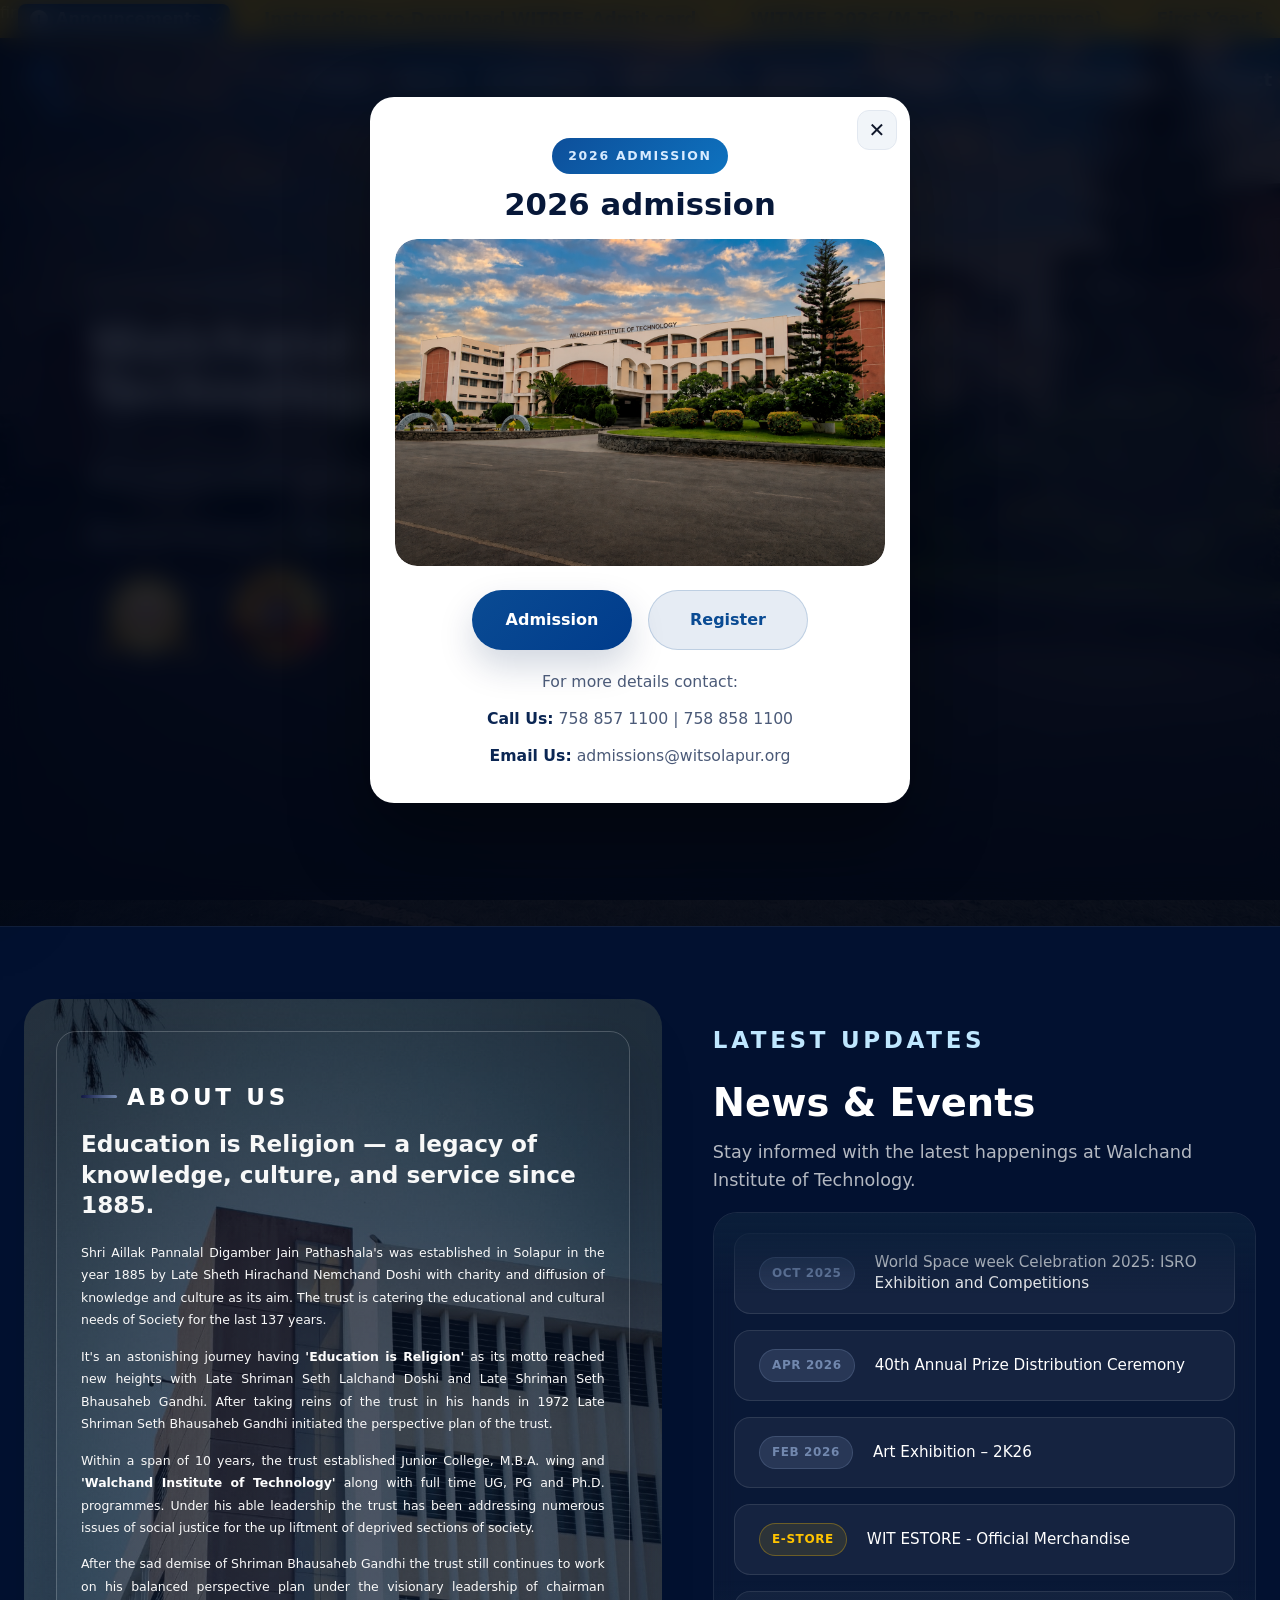
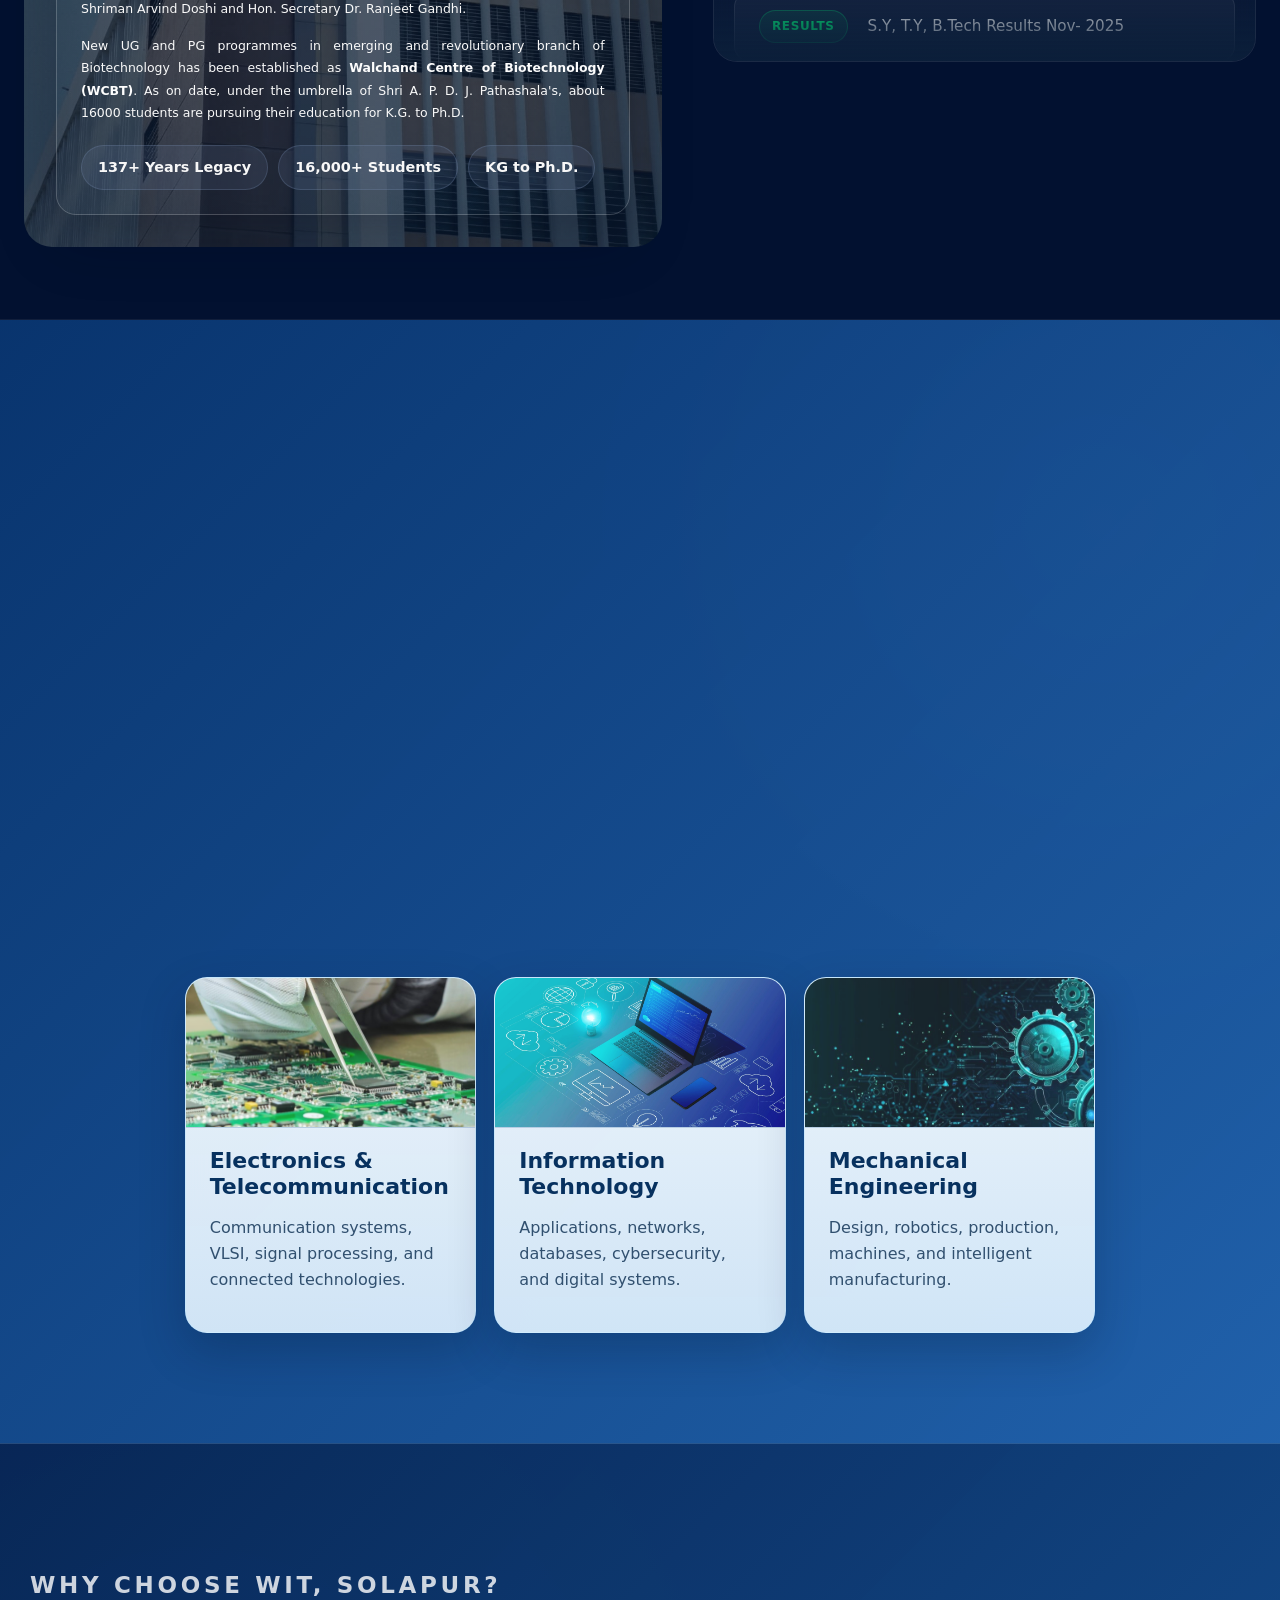
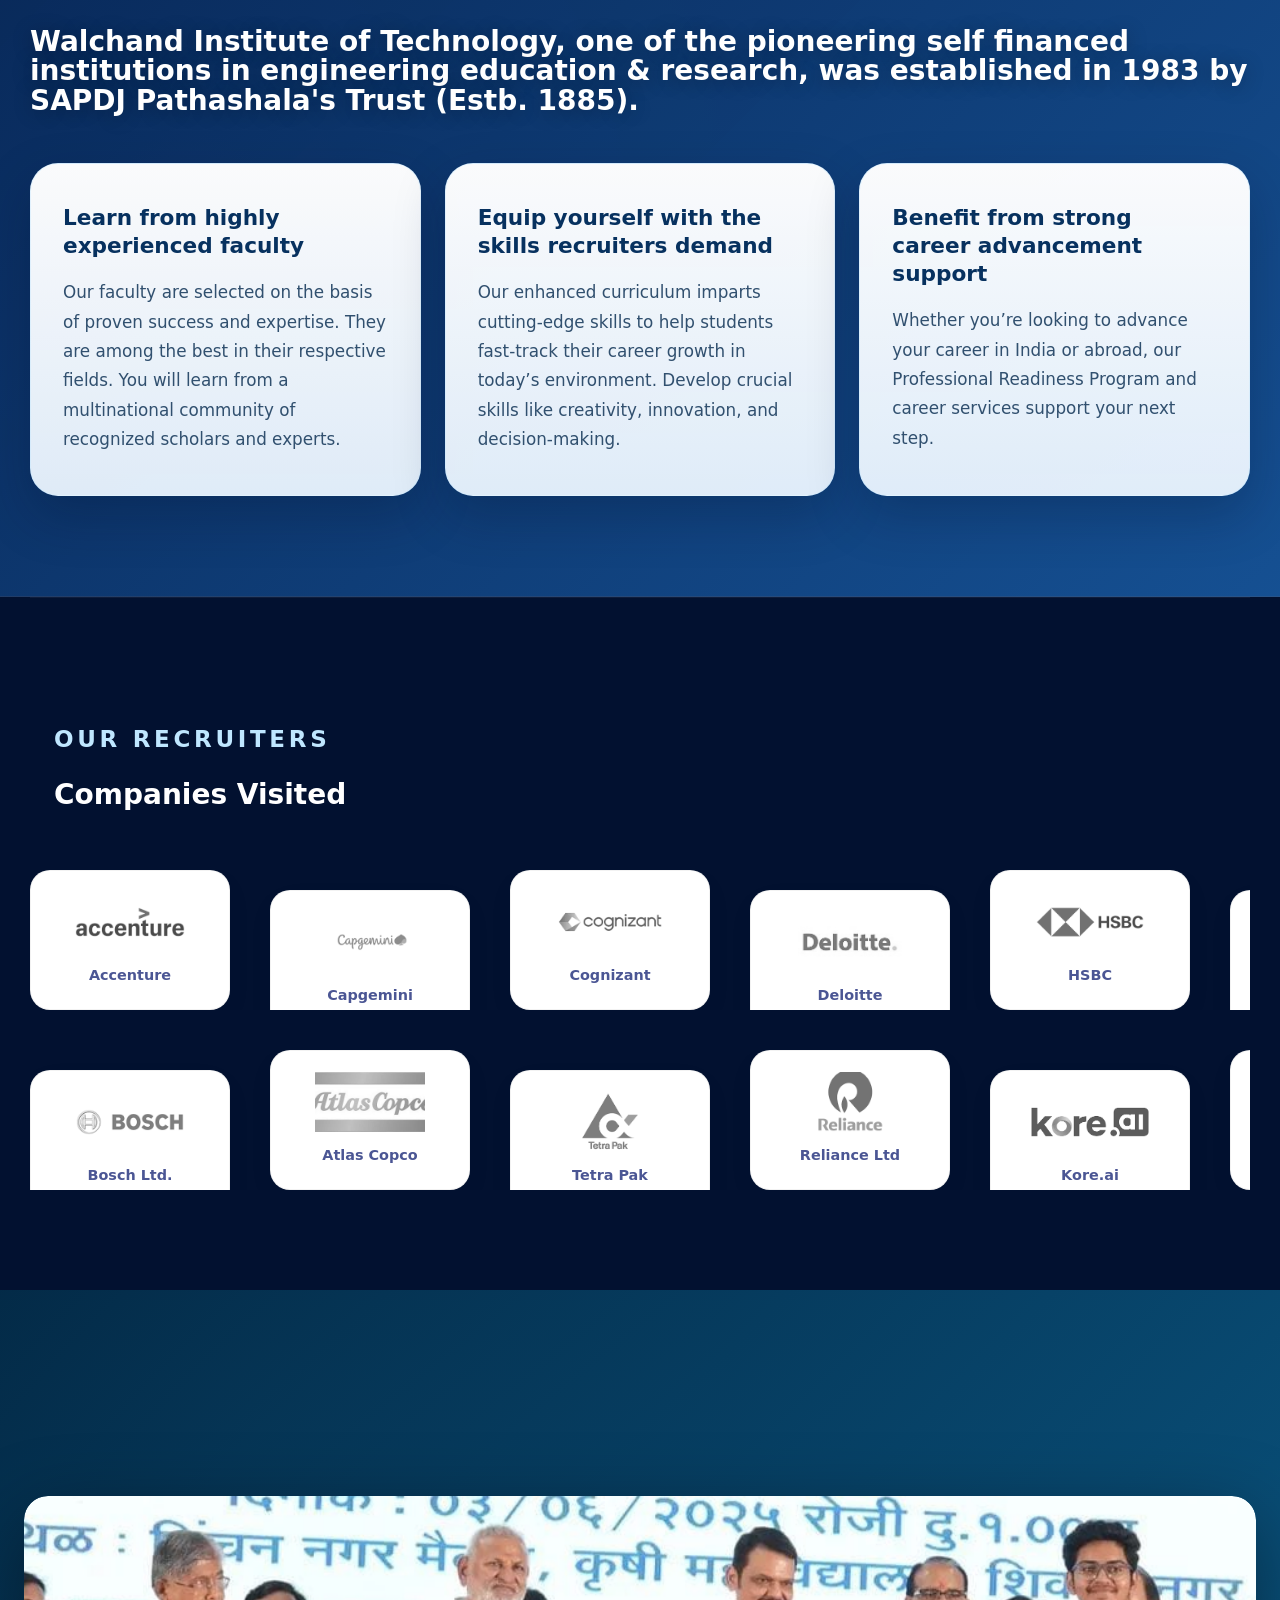
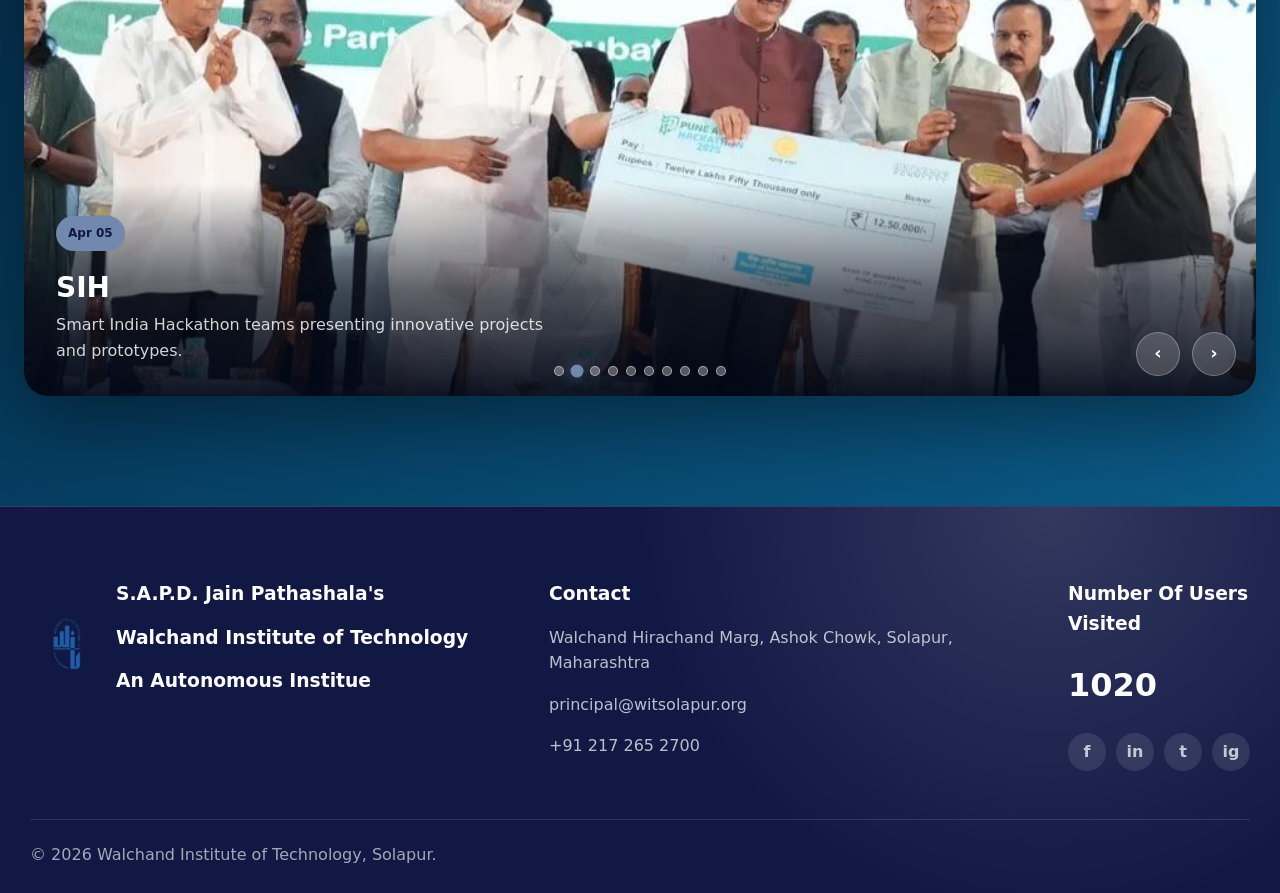
<file: index.html>
<!DOCTYPE html>
<html lang="en">

<head>
  <meta charset="UTF-8">
  <meta name="viewport" content="width=device-width, initial-scale=1.0">
  <title>Walchand Institute of Technology, Solapur</title>
  <meta name="description"
    content="Premium responsive homepage redesign for Walchand Institute of Technology, Solapur.">
  <link rel="stylesheet" href="assets/css/main.css">
</head>

<body>
  <header class="site-header" id="siteHeader">
    <div class="announcement-bar" aria-label="Important announcements">
      <button class="announcement-toggle" id="announcementToggle" type="button" aria-controls="announcementSidebar"
        aria-expanded="false">
        <span class="announcement-icon" aria-hidden="true">!</span>
        <span>Announcements</span>
        <span class="announcement-caret" aria-hidden="true"></span>
      </button>

      <div class="announcement-marquee" aria-hidden="true">
        <div class="announcement-track">
          <span>Instructions to Download WITREE-Admit card</span>
          <span>WITMEE 2026 (M.Tech. Programmes)</span>
          <span>First Year B.Tech admission notices are available now</span>
        </div>
      </div>
    </div>

    <nav class="navbar" aria-label="Main navigation">
      <a class="brand" href="#home" aria-label="WIT home">
        <img src="assets/images/brand/logo.png" alt="Walchand Institute of Technology logo">
      </a>

      <button class="menu-toggle" id="menuToggle" type="button" aria-label="Toggle navigation" aria-expanded="false">
        <span></span>
        <span></span>
        <span></span>
      </button>

      <ul class="nav-list" id="navList">
        <li><a class="nav-link" href="#home">Home</a></li>
        <li><button class="nav-link menu-trigger" type="button" data-menu="about">About</button></li>
        <li><button class="nav-link menu-trigger" type="button" data-menu="academics">Academics</button></li>
        <li><button class="nav-link menu-trigger" type="button" data-menu="admissions">Admissions</button></li>
        <li><button class="nav-link menu-trigger" type="button" data-menu="research">Research</button></li>
        <li><button class="nav-link menu-trigger" type="button" data-menu="campus">Campus Life</button></li>
        <li><button class="nav-link menu-trigger" type="button" data-menu="examination">Examination</button></li>
        <li><button class="nav-link menu-trigger" type="button" data-menu="contact">Contact</button></li>
      </ul>
    </nav>

    <div class="mega-menu" id="megaMenu" aria-hidden="true"></div>
  </header>
  first
  <aside class="announcement-sidebar" id="announcementSidebar" aria-hidden="true"
    aria-labelledby="announcementSidebarTitle">
    <div class="announcement-sidebar-head">
      <h2 id="announcementSidebarTitle">Announcements</h2>
      <button class="announcement-close" id="announcementClose" type="button"
        aria-label="Close announcements">&times;</button>
    </div>
    <div class="announcement-sidebar-list">
      <a href="#">
        <strong>WITREE Admit Card</strong>
        <span>Instructions to download admit card are available for applicants.</span>
      </a>
      <a href="#">
        <strong>WITMEE 2026</strong>
        <span>M.Tech. programme admission updates and important dates.</span>
      </a>
      <a href="#">
        <strong>Examination Updates</strong>
        <span>Exam rule book, re-examination rules and carry-on scheme notices.</span>
      </a>
      <a href="#">
        <strong>Student Support</strong>
        <span>Online grievance, scholarship links and tender notices.</span>
      </a>
    </div>
  </aside>
  <div class="announcement-backdrop" id="announcementBackdrop" hidden></div>

  <div class="first-visit-modal" id="firstVisitModal" hidden>
    <div class="first-visit-backdrop"></div>
    <div class="first-visit-card">
      <button class="first-visit-close" id="firstVisitClose" type="button" aria-label="Close popup">✕</button>
      <p class="first-visit-label">2026 Admission</p>
      <h2 class="first-visit-heading">2026 admission</h2>
      <figure class="first-visit-figure">
        <img src="assets/images/campus/campus-bg.png" alt="WIT campus view">
      </figure>
      <div class="first-visit-actions">
        <a class="first-visit-action first-visit-action--primary" href="https://witsolapur.org" target="_blank" rel="noopener">
          Admission
        </a>
        <a class="first-visit-action first-visit-action--secondary" href="https://docs.google.com/forms/d/e/1FAIpQLSevzcvhKhDofGD0NIkml0wrZBPNnj_vrmRt8ZgHa3zK795UZg/viewform" target="_blank" rel="noopener">
          Register
        </a>
      </div>
      <div class="first-visit-contact">
        <p>For more details contact:</p>
        <p><strong>Call Us:</strong> 758 857 1100 | 758 858 1100</p>
        <p><strong>Email Us:</strong> <a href="mailto:admissions@witsolapur.org">admissions@witsolapur.org</a></p>
      </div>
    </div>
  </div>

  <main>
    <section class="hero" id="home">
      <div class="hero-bg"></div>
      <div class="hero-glow"></div>
      <div class="hero-content">
        <p class="hero-kicker" id="heroKicker"></p>
        <h1 class="hero-title" id="heroTitle"></h1>
        <p class="hero-subtitle" id="heroSubtitle"></p>

        <div class="hero-accreditations">
          <p class="achievements-kicker">Accreditations & Recognition</p>
          <div class="hero-accreditation-list">
            <article class="hero-achievement-card">
              <img src="assets/images/achievements/NBA.png" alt="NBA accreditation logo">
            </article>

            <article class="hero-achievement-card">
              <img src="assets/images/achievements/NAAC.png" alt="NAAC accreditation logo">
            </article>
          </div>
        </div>
      </div>
    </section>

    <section class="section about-news-section" id="about">
      <div class="about-news-inner">
        <aside class="about-news-updates reveal">
          <div class="about-news-updates-head">
            <p class="kicker">Latest Updates</p>
            <h2>News &amp; Events</h2>
            <p class="news-subtitle">Stay informed with the latest happenings at Walchand Institute of Technology.</p>
          </div>

          <div class="news-ticker-container">
            <div class="news-ticker-wrapper">
              <div class="news-ticker-track">
                <a href="https://witsolapur.org/wp-content/uploads/2025/10/ISRO-Exhibition-Competitions.jpeg"
                  target="_blank" rel="noopener" class="news-item">
                  <span class="news-date">Oct 2025</span>
                  <p>World Space week Celebration 2025: ISRO Exhibition and Competitions</p>
                </a>
                <a href="https://witsolapur.org/wp-content/uploads/2026/04/Annualprize.jpeg" target="_blank"
                  rel="noopener" class="news-item">
                  <span class="news-date">Apr 2026</span>
                  <p>40th Annual Prize Distribution Ceremony</p>
                </a>
                <a href="https://witsolapur.org/wp-content/uploads/2026/02/Art2k26.jpeg" target="_blank" rel="noopener"
                  class="news-item">
                  <span class="news-date">Feb 2026</span>
                  <p>Art Exhibition – 2K26</p>
                </a>
                <a href="https://www.printvenue.com/collections/cs-wit" target="_blank" rel="noopener"
                  class="news-item">
                  <span class="news-tag">E-Store</span>
                  <p>WIT ESTORE - Official Merchandise</p>
                </a>
                <a href="https://witresults.contineo.in:7074/" target="_blank" rel="noopener" class="news-item">
                  <span class="news-tag highlight">Results</span>
                  <p>S.Y, T.Y, B.Tech Results Nov- 2025</p>
                </a>
                <a href="https://witsolapur.org/witchar-2k26/" target="_blank" rel="noopener" class="news-item">
                  <span class="news-tag special">Event</span>
                  <p>WITchar-2k26 - National Level Technical Symposium</p>
                </a>
                <a href="https://witsolapur.org/wp-content/uploads/2026/01/Final-Brochure-2026.pdf" target="_blank"
                  rel="noopener" class="news-item">
                  <span class="news-date">Mar 2026</span>
                  <p>National Conference on Artificial Intelligence: Emerging Innovations &amp; Application</p>
                </a>
                <a href="https://witresults.contineo.in:7074/" target="_blank" rel="noopener" class="news-item">
                  <span class="news-tag highlight">Results</span>
                  <p>F.Y, M. Tech Sem-I &amp; S.Y. M. Tech Sem-III Results Nov/Dec- 2025</p>
                </a>
                <a href="https://witsolapur.org/wp-content/uploads/2025/11/Bhausaheb-Gandhi-Jayanti-17-nov.jpeg"
                  target="_blank" rel="noopener" class="news-item">
                  <span class="news-date">Nov 2025</span>
                  <p>Centenary of Bhausaheb Gandhi Jayanti Celebration (17th Nov 2025)</p>
                </a>
                <a href="https://witsolapur.org/wp-content/uploads/2025/11/Bhausaheb-Gandhi-Jayanti-17-nov.jpeg"
                  target="_blank" rel="noopener" class="news-item">
                  <span class="news-date">Nov 2025</span>
                  <p>“वृक्षारोपण व स्वच्छता अभियान” - श्रद्धेय भाऊसाहेब गांधी जन्मशताब्दी</p>
                </a>
              </div>
            </div>
            <div class="news-ticker-overlay top"></div>
            <div class="news-ticker-overlay bottom"></div>
          </div>
        </aside>

        <div class="about-news-about reveal">
          <div class="about-content">
            <p class="kicker">About Us</p>
            <h2>Education is Religion — a legacy of knowledge, culture, and service since 1885.</h2>

            <div class="about-history">
              <p>Shri Aillak Pannalal Digamber Jain Pathashala's was established in Solapur in the year 1885 by Late Sheth
                Hirachand Nemchand Doshi with charity and diffusion of knowledge and culture as its aim. The trust is
                catering the educational and cultural needs of Society for the last 137 years.</p>

              <p>It's an astonishing journey having <strong>'Education is Religion'</strong> as its motto reached new
                heights with Late Shriman Seth Lalchand Doshi and Late Shriman Seth Bhausaheb Gandhi. After taking reins
                of the trust in his hands in 1972 Late Shriman Seth Bhausaheb Gandhi initiated the perspective plan of
                the trust.</p>

              <p>Within a span of 10 years, the trust established Junior College, M.B.A. wing and <strong>'Walchand
                  Institute of Technology'</strong> along with full time UG, PG and Ph.D. programmes. Under his able
                leadership the trust has been addressing numerous issues of social justice for the up liftment of
                deprived sections of society.</p>

              <p>After the sad demise of Shriman Bhausaheb Gandhi the trust still continues to work on his balanced
                perspective plan under the visionary leadership of chairman Shriman Arvind Doshi and Hon. Secretary Dr.
                Ranjeet Gandhi.</p>

              <p>New UG and PG programmes in emerging and revolutionary branch of Biotechnology has been established as
                <strong>Walchand Centre of Biotechnology (WCBT)</strong>. As on date, under the umbrella of Shri A. P.
                D. J. Pathashala's, about 16000 students are pursuing their education for K.G. to Ph.D.
              </p>
            </div>

            <div class="about-points">
              <span>137+ Years Legacy</span>
              <span>16,000+ Students</span>
              <span>KG to Ph.D.</span>
            </div>
          </div>
        </div>
      </div>
    </section>



    <section class="section departments-section" id="academics">
      <div class="section-heading reveal">
        <p class="kicker">Academics</p>
        <h2>Departments built for the next generation of engineers.</h2>
      </div>

      <div class="department-grid">
        <a class="department-card reveal" href="pages/coming-soon.html?dept=AIML">
          <img src="assets/images/departments/AIML.png" alt="Artificial Intelligence & Machine Learning">
          <h3>Artificial Intelligence & Machine Learning</h3>
          <p>Machine learning, data intelligence, neural systems, and applied AI solutions.</p>
        </a>
        <a class="department-card reveal" href="pages/coming-soon.html?dept=CE">
          <img src="assets/images/departments/CE.jpg" alt="Civil Engineering">
          <h3>Civil Engineering</h3>
          <p>Structures, transportation, water systems, surveying, and sustainable infrastructure.</p>
        </a>
        <a class="department-card reveal" href="pages/cse.html">
          <img src="assets/images/departments/CSE.jpg" alt="Computer Science and Engineering">
          <h3>Computer Science & Engineering</h3>
          <p>Software engineering, data, AI, cloud platforms, and secure computing.</p>
        </a>
        <a class="department-card reveal" href="pages/coming-soon.html?dept=ECS">
          <img src="assets/images/departments/ECS.jpg" alt="Electronics and Computer Engineering">
          <h3>Electronics & Computer Engineering</h3>
          <p>Embedded intelligence, circuits, hardware systems, and automation.</p>
        </a>
         <a class="department-card reveal" href="pages/coming-soon.html?dept=ENTC">
          <img src="assets/images/departments/ENTC.jpg" alt="Electronics and Telecommunication">
          <h3>Electronics & Telecommunication</h3>
          <p>Communication systems, VLSI, signal processing, and connected technologies.</p>
        </a>
        <a class="department-card reveal" href="pages/coming-soon.html?dept=IT">
          <img src="assets/images/departments/IT.jpg" alt="Information Technology">
          <h3>Information Technology</h3>
          <p>Applications, networks, databases, cybersecurity, and digital systems.</p>
        </a>
        <a class="department-card reveal" href="pages/coming-soon.html?dept=ME">
          <img src="assets/images/departments/ME.jpg" alt="Mechanical Engineering">
          <h3>Mechanical Engineering</h3>
          <p>Design, robotics, production, machines, and intelligent manufacturing.</p>
        </a>
      </div>
    </section>

    <section class="section why-wit-section reveal">
      <div class="why-wit-inner">
        <div class="section-heading reveal">
          <p class="kicker">Why choose WIT, Solapur?</p>
          <h2>Walchand Institute of Technology, one of the pioneering self financed institutions in engineering
            education & research, was established in 1983 by SAPDJ Pathashala's Trust (Estb. 1885).</h2>
        </div>

        <div class="why-wit-grid">
          <article class="why-wit-card reveal">
            <h3>Learn from highly experienced faculty</h3>
            <p>Our faculty are selected on the basis of proven success and expertise. They are among the best in their
              respective fields. You will learn from a multinational community of recognized scholars and experts.</p>
          </article>
          <article class="why-wit-card reveal">
            <h3>Equip yourself with the skills recruiters demand</h3>
            <p>Our enhanced curriculum imparts cutting-edge skills to help students fast-track their career growth in
              today’s environment. Develop crucial skills like creativity, innovation, and decision-making.</p>
          </article>
          <article class="why-wit-card reveal">
            <h3>Benefit from strong career advancement support</h3>
            <p>Whether you’re looking to advance your career in India or abroad, our Professional Readiness Program and
              career services support your next step.</p>
          </article>
        </div>
      </div>
    </section>

    <section class="section companies-section">
      <div class="companies-inner">
        <div class="section-heading reveal">
          <p class="kicker">Our Recruiters</p>
          <h2>Companies Visited</h2>
        </div>

        <div class="companies-marquee-container">
          <div class="marquee-row">
            <div class="marquee-track marquee-top">
              <!-- Row 1 -->
              <div class="company-card">
                <img src="assets/images/company/Accenture.png" alt="Accenture">
                <span>Accenture</span>
              </div>
              <div class="company-card">
                <img src="assets/images/company/Capgemini.png" alt="Capgemini">
                <span>Capgemini</span>
              </div>
              <div class="company-card">
                <img src="assets/images/company/Cognizant.png" alt="Cognizant">
                <span>Cognizant</span>
              </div>
              <div class="company-card">
                <img src="assets/images/company/Deloitte.jpg" alt="Deloitte">
                <span>Deloitte</span>
              </div>
              <div class="company-card">
                <img src="assets/images/company/HSBC.png" alt="HSBC">
                <span>HSBC</span>
              </div>
              <div class="company-card">
                <img src="assets/images/company/IBM.jpg" alt="IBM">
                <span>IBM</span>
              </div>
              <div class="company-card">
                <img src="assets/images/company/TCS.jpg" alt="TCS">
                <span>TCS</span>
              </div>
              <div class="company-card">
                <img src="assets/images/company/Tech Mahindra.png" alt="Tech Mahindra">
                <span>Tech Mahindra</span>
              </div>
              <div class="company-card">
                <img src="assets/images/company/Hexaware.png" alt="Hexaware">
                <span>Hexaware</span>
              </div>
              <div class="company-card">
                <img src="assets/images/company/HITACHI Energy.jpg" alt="HITACHI Energy">
                <span>HITACHI Energy</span>
              </div>
              <!-- Duplicates for infinite scroll -->
              <div class="company-card">
                <img src="assets/images/company/Accenture.png" alt="Accenture">
                <span>Accenture</span>
              </div>
              <div class="company-card">
                <img src="assets/images/company/Capgemini.png" alt="Capgemini">
                <span>Capgemini</span>
              </div>
              <div class="company-card">
                <img src="assets/images/company/Cognizant.png" alt="Cognizant">
                <span>Cognizant</span>
              </div>
              <div class="company-card">
                <img src="assets/images/company/Deloitte.jpg" alt="Deloitte">
                <span>Deloitte</span>
              </div>
              <div class="company-card">
                <img src="assets/images/company/HSBC.png" alt="HSBC">
                <span>HSBC</span>
              </div>
            </div>
          </div>

          <div class="marquee-row">
            <div class="marquee-track marquee-bottom">
              <!-- Row 2 -->
              <div class="company-card">
                <img src="assets/images/company/Bosch Ltd..png" alt="Bosch Ltd.">
                <span>Bosch Ltd.</span>
              </div>
              <div class="company-card">
                <img src="assets/images/company/Atlas Copco.jpg" alt="Atlas Copco">
                <span>Atlas Copco</span>
              </div>
              <div class="company-card">
                <img src="assets/images/company/Tetra Pak.png" alt="Tetra Pak">
                <span>Tetra Pak</span>
              </div>
              <div class="company-card">
                <img src="assets/images/company/Reliance Ltd.png" alt="Reliance Ltd">
                <span>Reliance Ltd</span>
              </div>
              <div class="company-card">
                <img src="assets/images/company/Kore.ai" alt="Kore.ai">
                <span>Kore.ai</span>
              </div>
              <div class="company-card">
                <img src="assets/images/company/Sambuq.png" alt="Sambuq">
                <span>Sambuq</span>
              </div>
              <div class="company-card">
                <img src="assets/images/company/Josh Software.png" alt="Josh Software">
                <span>Josh Software</span>
              </div>
              <div class="company-card">
                <img src="assets/images/company/GalaxE Solutions.png" alt="GalaxE Solutions">
                <span>GalaxE Solutions</span>
              </div>
              <div class="company-card">
                <img src="assets/images/company/Persistent Systems.png" alt="Persistent Systems">
                <span>Persistent Systems</span>
              </div>
              <div class="company-card">
                <img src="assets/images/company/Mahindra & Mahindra.png" alt="Mahindra & Mahindra">
                <span>Mahindra & Mahindra</span>
              </div>
              <!-- Duplicates for infinite scroll -->
              <div class="company-card">
                <img src="assets/images/company/Bosch Ltd..png" alt="Bosch Ltd.">
                <span>Bosch Ltd.</span>
              </div>
              <div class="company-card">
                <img src="assets/images/company/Atlas Copco.jpg" alt="Atlas Copco">
                <span>Atlas Copco</span>
              </div>
              <div class="company-card">
                <img src="assets/images/company/Tetra Pak.png" alt="Tetra Pak">
                <span>Tetra Pak</span>
              </div>
              <div class="company-card">
                <img src="assets/images/company/Reliance Ltd.png" alt="Reliance Ltd">
                <span>Reliance Ltd</span>
              </div>
              <div class="company-card">
                <img src="assets/images/company/Kore.ai" alt="Kore.ai">
                <span>Kore.ai</span>
              </div>
            </div>
          </div>
        </div>
      </div>
    </section>

    <section class="section events-section" id="events">
      <div class="section-heading reveal">
        <p class="kicker">Campus Life</p>
      </div>

      <div class="slideshow-container">
        <div class="slides-wrapper">
          <div class="slide ken-burns" style="--slide-index: 0;">
            <img src="assets/images/gallery/WIT1.jpg" alt="WITchar campus event 1">
            <div class="slide-content">
              <span class="slide-date">Feb 26</span>
              <h3>WORKSHOP</h3>
              <p>Morning wellness sessions with yoga, mindfulness, and healthy campus living.</p>
            </div>
          </div>
          <div class="slide ken-burns" style="--slide-index: 2;">
            <img src="assets/images/gallery/WIT3.jpg" alt="Training and placement event 1">
            <div class="slide-content">
              <span class="slide-date">Apr 05</span>
              <h3>SIH</h3>
              <p>Smart India Hackathon teams presenting innovative projects and prototypes.</p>
            </div>
          </div>
          <div class="slide ken-burns" style="--slide-index: 0;">
            <img src="assets/images/gallery/yoga.jpg" alt="WITchar campus event 1">
            <div class="slide-content">
              <span class="slide-date">Feb 26</span>
              <h3>YOGA Day</h3>
              <p>Morning wellness sessions with yoga, mindfulness, and healthy campus living.</p>
            </div>
          </div>

          <div class="slide ken-burns" style="--slide-index: 1;">
            <img src="assets/images/gallery/WIT2.jpg" alt="Innovation and IPR event 1">
            <div class="slide-content">
              <span class="slide-date">Mar 14</span>
              <h3>Cultural Fest</h3>
              <p>Vibrant stage performances, student artistry, and campus celebrations.</p>
            </div>
          </div>

          <div class="slide ken-burns" style="--slide-index: 3;">
            <img src="assets/images/gallery/WIT4.jpg" alt="Campus event 2">
            <div class="slide-content">
              <span class="slide-date">May 10</span>
              <h3>Career Readiness Drive</h3>
              <p>Mock interviews, placement coaching, and career guidance for students.</p>
            </div>
          </div>
          <div class="slide ken-burns" style="--slide-index: 4;">
            <img src="assets/images/gallery/WT5.jpg" alt="Campus event 3">
            <div class="slide-content">
              <span class="slide-date">Jun 02</span>
              <h3>Tech Summit 2k26</h3>
              <p>Industry talks, innovation showcases, and future technology insights.</p>
            </div>
          </div>
          <div class="slide ken-burns" style="--slide-index: 5;">
            <img src="assets/images/gallery/WIT6.jpg" alt="Campus event 4">
            <div class="slide-content">
              <span class="slide-date">Jul 15</span>
              <h3>Technical Event</h3>
              <p>Hands-on demonstrations, lab showcases, and engineering project exhibits.</p>
            </div>
          </div>
          <div class="slide ken-burns" style="--slide-index: 6;">
            <img src="assets/images/gallery/WIT7.jpg" alt="Campus event 5">
            <div class="slide-content">
              <span class="slide-date">Aug 20</span>
              <h3>Meeting</h3>
              <p>Planning sessions, student leadership discussions, and campus coordination.</p>
            </div>
          </div>
          <div class="slide ken-burns" style="--slide-index: 7;">
            <img src="assets/images/gallery/WIT8.jpg" alt="Campus event 6">
            <div class="slide-content">
              <span class="slide-date">Sep 08</span>
              <h3>Alumni Meetup</h3>
              <p>Connect with alumni, share success stories, and build professional networks.</p>
            </div>
          </div>
          <div class="slide ken-burns" style="--slide-index: 8;">
            <img src="assets/images/gallery/WIT9.jpg" alt="Campus event 7">
            <div class="slide-content">
              <span class="slide-date">Oct 12</span>
              <h3>Entrepreneurship Week</h3>
              <p>Startup workshops, pitch sessions, and mentorship for aspiring founders.</p>
            </div>
          </div>
          <div class="slide ken-burns" style="--slide-index: 9;">
            <img src="assets/images/gallery/WIT10.jpg" alt="Campus event 8">
            <div class="slide-content">
              <span class="slide-date">Nov 25</span>
              <h3>College Campus</h3>
              <p>Explore our campus environment, student life, and academic facilities.</p>
            </div>
          </div>
        </div>

        <div class="slideshow-controls">
          <button class="slideshow-btn prev" aria-label="Previous slide">&#8249;</button>
          <button class="slideshow-btn next" aria-label="Next slide">&#8250;</button>
        </div>

        <div class="slideshow-dots">
          <button class="dot" data-slide="0" aria-label="Go to slide 1"></button>
          <button class="dot" data-slide="1" aria-label="Go to slide 2"></button>
          <button class="dot" data-slide="2" aria-label="Go to slide 3"></button>
          <button class="dot" data-slide="3" aria-label="Go to slide 4"></button>
          <button class="dot" data-slide="4" aria-label="Go to slide 5"></button>
          <button class="dot" data-slide="5" aria-label="Go to slide 6"></button>
          <button class="dot" data-slide="6" aria-label="Go to slide 7"></button>
          <button class="dot" data-slide="7" aria-label="Go to slide 8"></button>
          <button class="dot" data-slide="8" aria-label="Go to slide 9"></button>
          <button class="dot" data-slide="9" aria-label="Go to slide 10"></button>
        </div>
      </div>
    </section>
  </main>

  <footer class="footer">
    <div class="footer-grid">
      <div>
        <a class="footer-brand" href="#home">
          <img src="assets/images/brand/logo.png" alt="WIT logo">
          <div class="foot" style="display: flex; flex-direction: column;">
            <h3>S.A.P.D. Jain Pathashala's</h3>
            <h3>Walchand Institute of Technology</h3>
            <h3>An Autonomous Institue</h3>
          </div>
        </a>

      </div>
      <div>
        <h3>Contact</h3>
        <p>Walchand Hirachand Marg, Ashok Chowk, Solapur, Maharashtra</p>
        <a href="https://mail.google.com/mail/?view=cm&fs=1&to=info@witsolapur.org" target="_blank" rel="noopener"
          aria-label="Email principal@witsolapur.org">principal@witsolapur.org</a>
        <p>+91 217 265 2700</p>
      </div>
      <div>
        <h3>Number Of Users Visited</h3>
        <h1>1020</h1>
        <div class="social-links">
          <a href="https://www.facebook.com/witsolapur" aria-label="Facebook">f</a>
          <a href="https://www.linkedin.com/school/walchand-institute-of-technology-solapur/"
            aria-label="LinkedIn">in</a>
          <a href="https://x.com/SolapurWit" aria-label="Twitter">t</a>
          <a href="https://www.instagram.com/wit_solapur_official/" aria-label="Instagram">ig</a>
        </div>
      </div>
    </div>
    <div class="footer-bottom">
      <span>&copy; <span id="year"></span> Walchand Institute of Technology, Solapur.</span>
    </div>
  </footer>

  <script src="assets/js/main.js"></script>
</body>

</html>
</file>
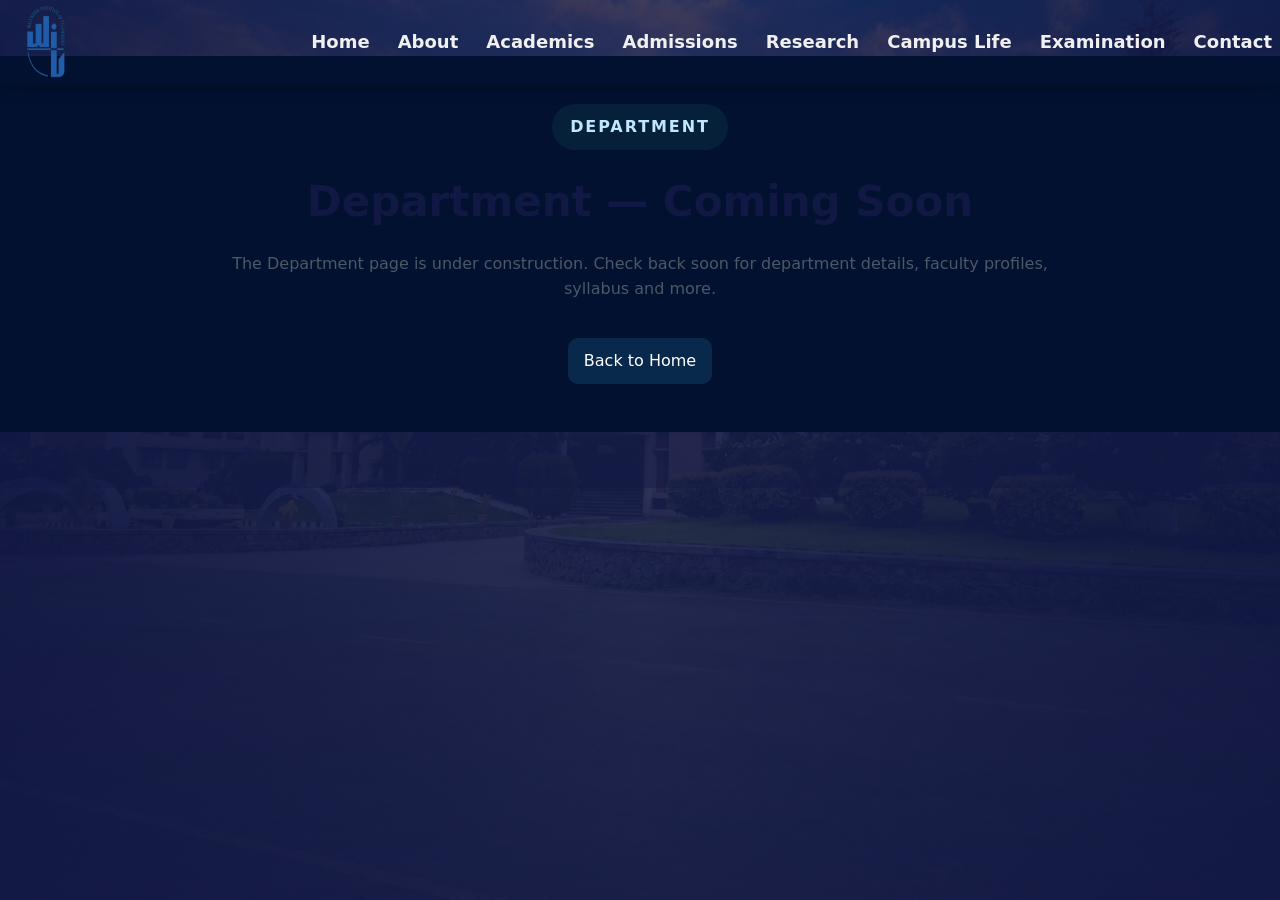
<file: pages/coming-soon.html>
<!DOCTYPE html>
<html lang="en">
<head>
  <meta charset="utf-8">
  <meta name="viewport" content="width=device-width,initial-scale=1">
  <title>Department Coming Soon | WIT Solapur</title>
  <link rel="stylesheet" href="../assets/css/main.css">
  <link rel="stylesheet" href="../assets/css/branch.css">
  <style>
    .coming-soon-inner{
      max-width:900px;margin:56px auto;padding:48px 24px;text-align:center
    }
    .coming-soon-badge{display:inline-block;padding:10px 18px;border-radius:999px;background:#07203a;color:#bfe7ff;font-weight:800;letter-spacing:.12em;text-transform:uppercase}
    .coming-soon-title{font-size:clamp(28px,4vw,42px);margin:18px 0 6px;color:var(--navy-950)}
    .coming-soon-sub{color:#4b5966;margin-bottom:18px}
    .back-home{display:inline-block;margin-top:18px;padding:10px 16px;border-radius:10px;background:#08294b;color:#fff;text-decoration:none}
  </style>
</head>
<body class="dept-coming-soon">
  <header class="site-header site-header--dept" id="siteHeader">
    <nav class="navbar" aria-label="Main navigation">
      <a class="brand" href="../index.html" aria-label="WIT home">
        <img src="../assets/images/brand/logo.png" alt="Walchand Institute of Technology logo">
      </a>
      <button class="menu-toggle dept-sidebar-toggle" id="menuToggle" type="button" aria-label="Toggle navigation" aria-expanded="false">
        <span></span><span></span><span></span>
      </button>
      <ul class="nav-list dept-nav-links" id="navList">
        <li><a class="nav-link" href="../index.html">Home</a></li>
        <li><button class="nav-link menu-trigger" type="button" data-menu="about">About</button></li>
        <li><button class="nav-link menu-trigger" type="button" data-menu="academics">Academics</button></li>
        <li><button class="nav-link menu-trigger" type="button" data-menu="admissions">Admissions</button></li>
        <li><button class="nav-link menu-trigger" type="button" data-menu="research">Research</button></li>
        <li><button class="nav-link menu-trigger" type="button" data-menu="campus">Campus Life</button></li>
        <li><button class="nav-link menu-trigger" type="button" data-menu="examination">Examination</button></li>
        <li><button class="nav-link menu-trigger" type="button" data-menu="contact">Contact</button></li>
      </ul>
    </nav>
  </header>

  <main>
    <section class="coming-soon-inner">
      <span id="deptBadge" class="coming-soon-badge">Department</span>
      <h1 id="deptTitle" class="coming-soon-title">Coming Soon</h1>
      <p id="deptSub" class="coming-soon-sub">This department page is not yet ready. We're working on content and will publish it soon.</p>
      <a class="back-home" href="../index.html">Back to Home</a>
    </section>
  </main>

  <script>
    const params = new URLSearchParams(location.search);
    const dept = params.get('dept') || '';
    const mapping = {
      'IT':'Information Technology',
      'ME':'Mechanical Engineering',
      'CE':'Civil Engineering',
      'ENTC':'Electronics & Telecommunication',
      'AIML':'Artificial Intelligence & Machine Learning',
      'ECS':'Electronics & Computer Engineering'
    };
    const name = mapping[dept.toUpperCase()] || (dept ? dept : 'Department');
    document.getElementById('deptBadge').textContent = name;
    document.getElementById('deptTitle').textContent = name + ' — Coming Soon';
    document.getElementById('deptSub').textContent = 'The ' + name + ' page is under construction. Check back soon for department details, faculty profiles, syllabus and more.';
  </script>
</body>
</html>
</file>
<file: assets/css/main.css>
:root {
  --navy-950: #111844;
  --navy-900: #4B5694;
  --navy-800: #4B5694;
  --navy-700: #7288AE;
  --sky: #ffffff;
  --sky-soft: #EAE0CF;
  --cyan: #7288AE;
  --white: #ffffff;
  --ink: #111844;
  --muted: #4B5694;
  --line: rgba(17, 24, 68, 0.18);
  --light-line: #EAE0CF;
  --soft: #F5F0E8;
  --glass: rgba(26, 36, 86, 0.54);
  --shadow: 0 24px 80px rgba(17, 24, 68, 0.22);
}

* {
  box-sizing: border-box;
}
main {
  background: #021130;
}
html {
  scroll-behavior: smooth;
}

body {
  margin: 0;
  font-family: Inter, ui-sans-serif, system-ui, -apple-system, BlinkMacSystemFont, "Segoe UI", Arial, sans-serif;
  color: var(--ink);
  background:
    linear-gradient(rgba(255, 255, 255, 0.94), rgba(255, 255, 255, 0.96)),
    url("../images/campus/campus-bg.png") center top / cover fixed;
  line-height: 1.6;
  overflow-x: hidden;
}

body.menu-open {
  overflow: hidden;
}

img {
  display: block;
  max-width: 120%;
}

a {
  color: inherit;
  text-decoration: none;
}

button,
input {
  font: inherit;
}

button {
  border: 0;
  cursor: pointer;
}

.site-header {
  position: fixed;
  top: 0;
  left: 0;
  right: 0;
  z-index: 100;
  transition: top 240ms ease, left 240ms ease, right 240ms ease, filter 240ms ease;
}

.site-header.scrolled {
  top: 0;
  left: 0;
  right: 0;
  filter: drop-shadow(0 14px 28px rgba(2, 8, 23, 0.28));
}

.announcement-bar {
  min-height: 38px;
  max-height: 64px;
  display: grid;
  grid-template-columns: auto minmax(0, 1fr);
  align-items: center;
  gap: 34px;
  padding: 4px 18px;
  color: #003a78;
  background: #ffc400cb;
  overflow: hidden;
  border-radius: 0;
  transition: max-height 220ms ease, min-height 220ms ease, padding 220ms ease, opacity 180ms ease;
}

.site-header.scrolled .announcement-bar {
  min-height: 0;
  max-height: 0;
  padding-top: 0;
  padding-bottom: 0;
  opacity: 0;
  pointer-events: none;
}

.announcement-toggle {
  display: inline-flex;
  align-items: center;
  gap: 8px;
  min-height: 30px;
  padding: 0 12px;
  border-radius: 8px;
  color: #f7f6f4;
  background: #053568;
  font-size: 16px;
  font-weight: 900;
  white-space: nowrap;
  transition: transform 180ms ease, background 180ms ease;
}

.announcement-toggle:hover,
.announcement-toggle:focus-visible {
  background: #082c55;
  transform: translateY(-1px);
  outline: none;
}

.announcement-icon {
  display: grid;
  place-items: center;
  width: 18px;
  height: 18px;
  flex: 0 0 auto;
  border-radius: 999px;
  color: #053568;
  background: #fafafa;
  font-size: 13px;
  line-height: 1;
}

.announcement-caret {
  width: 9px;
  height: 9px;
  flex: 0 0 auto;
  border-right: 2px solid currentColor;
  border-bottom: 2px solid currentColor;
  transform: rotate(45deg) translateY(-2px);
  transition: transform 180ms ease;
}

.announcement-toggle[aria-expanded="true"] .announcement-caret {
  transform: rotate(225deg) translateY(-2px);
}

.announcement-marquee {
  overflow: hidden;
  color: #053568;
  font-size: 17px;
  font-weight: 900;
  line-height: 1.2;
}

.announcement-track {
  display: flex;
  width: max-content;
  gap: 54px;
  white-space: nowrap;
  will-change: transform;
  animation: announcementScroll 28s linear infinite;
}

.announcement-track:hover {
  animation-play-state: paused;
}

.announcement-track span {
  flex: 0 0 auto;
}

.announcement-sidebar {
  position: fixed;
  top: 0;
  bottom: 0;
  left: 0;
  z-index: 130;
  width: min(420px, 92vw);
  padding: 18px;
  color: #ffffff;
  background: #094563;
  box-shadow: 24px 0 70px rgba(0, 0, 0, 0.34);
  transform: translateX(-105%);
  overflow-y: auto;
  transition: transform 220ms ease;
}

.announcement-sidebar.open {
  transform: translateX(0);
}

.announcement-sidebar-head {
  display: flex;
  align-items: center;
  justify-content: space-between;
  gap: 16px;
  padding-bottom: 18px;
  border-bottom: 1px solid rgba(255, 196, 0, 0.34);
}

.announcement-sidebar-head h2 {
  margin: 0;
  color: #f8f8fa;
  font-size: 24px;
  line-height: 1.2;
}

.announcement-close {
  display: grid;
  place-items: center;
  width: 42px;
  height: 42px;
  border-radius: 999px;
  color: #130c00;
  background: #ffffff;
  font-size: 30px;
  line-height: 1;
}

.announcement-sidebar-list {
  display: grid;
  gap: 14px;
  padding-top: 22px;
}

.announcement-sidebar-list a {
  display: grid;
  gap: 10px;
  min-height: 118px;
  padding: 20px 18px;
  border: 1px solid rgba(135, 166, 205, 0.26);
  border-radius: 14px;
  color: rgba(233, 236, 240, 0.619);
  background: #fafbfcec;
  box-shadow: inset 0 1px 0 rgba(255, 255, 255, 0.05);
  font-weight: 300;
  line-height: 1.55;
  transition: transform 180ms ease, background 180ms ease, border-color 180ms ease;
}

.announcement-sidebar-list strong {
  color: #1d1945;
  font-size: 18px;
  font-weight: 900;
  line-height: 1.2;
}

.announcement-sidebar-list span {
  color: rgba(26, 26, 27, 0.909);
  font-size: 17px;
  line-height: 1.65;
}

.announcement-sidebar-list a:hover {
  border-color: rgba(0, 0, 0, 0.48);
  background: #f0f0f1df;
  transform: translateX(3px);
}

.announcement-backdrop {
  position: fixed;
  inset: 0;
  z-index: 120;
  background: rgba(2, 8, 23, 0.56);
}

.announcement-backdrop[hidden] {
  display: none;
}

.first-visit-modal {
  position: fixed;
  inset: 0;
  z-index: 320;
  display: flex;
  align-items: center;
  justify-content: center;
  padding: 20px;
  background: rgba(2, 8, 23, 0.85);
  backdrop-filter: blur(12px);
  overflow-y: auto;
}

.first-visit-modal[hidden] {
  display: none;
}

.first-visit-card {
  position: relative;
  width: min(540px, 100%);
  background: #ffffff;
  border-radius: 24px;
  padding: 40px 24px 32px;
  box-shadow: 0 32px 80px rgba(0, 0, 0, 0.4);
  border: 1px solid rgba(255, 255, 255, 0.1);
  text-align: center;
  margin: auto;
  max-height: calc(100vh - 40px);
  overflow-y: auto;
}

.first-visit-close {
  position: absolute;
  top: 12px;
  right: 12px;
  width: 40px;
  height: 40px;
  border-radius: 12px;
  background: #f1f5f9;
  color: #0f172a;
  font-size: 20px;
  display: flex;
  align-items: center;
  justify-content: center;
  border: 1px solid #e2e8f0;
  cursor: pointer;
  z-index: 10;
  transition: all 0.2s ease;
}

.first-visit-close:hover {
  background: #e2e8f0;
  transform: rotate(90deg);
}

@media (max-width: 480px) {
  .first-visit-modal {
    padding: 12px;
  }
  
  .first-visit-card {
    padding: 36px 18px 24px;
    border-radius: 20px;
  }
  
  .first-visit-close {
    top: 8px;
    right: 8px;
    width: 36px;
    height: 36px;
  }
}

.first-visit-label {
  display: inline-flex;
  margin: 0 auto 14px;
  padding: 8px 16px;
  border-radius: 999px;
  background: linear-gradient(135deg, #0d4f9a, #0e72bf);
  color: #d7ebff;
  font-weight: 800;
  letter-spacing: 0.14em;
  text-transform: uppercase;
  font-size: 0.78rem;
  justify-content: center;
}

.first-visit-heading {
  margin: 0 0 18px;
  color: #071839;
  font-size: clamp(1.8rem, 2.4vw, 2.2rem);
  line-height: 1.08;
  text-align: center;
}

.first-visit-figure {
  margin: 0 0 24px;
  overflow: hidden;
  border-radius: 22px;
}

.first-visit-figure img {
  width: 100%;
  display: block;
  border-radius: 22px;
  box-shadow: 0 24px 50px rgba(7, 27, 55, 0.14);
}

.first-visit-actions {
  display: flex;
  justify-content: center;
  gap: 16px;
  flex-wrap: wrap;
  margin: 0 auto 18px;
}

.first-visit-action {
  display: inline-flex;
  align-items: center;
  justify-content: center;
  gap: 10px;
  min-width: 160px;
  padding: 16px 30px;
  border-radius: 999px;
  background: linear-gradient(135deg, #0a4b93, #003c8c);
  color: #ffffff;
  font-size: 1rem;
  font-weight: 800;
  box-shadow: 0 16px 35px rgba(7, 34, 82, 0.18);
  transition: transform 180ms ease, box-shadow 180ms ease, background 180ms ease;
  text-decoration: none;
}

.first-visit-action:hover {
  transform: translateY(-1px);
}

.first-visit-action--secondary {
  background: rgba(10, 75, 147, 0.1);
  color: #0a4b93;
  box-shadow: none;
  border: 1px solid rgba(10, 75, 147, 0.18);
}

.first-visit-action--secondary:hover {
  background: rgba(10, 75, 147, 0.16);
}

.first-visit-action span {
  color: rgba(255, 255, 255, 0.88);
  font-weight: 700;
}

.first-visit-contact {
  text-align: center;
  color: #4b5a78;
  font-size: 0.98rem;
  line-height: 1.75;
}

.first-visit-contact p {
  margin: 10px 0 0;
}

.first-visit-contact strong {
  color: #0b2653;
}

body.modal-open {
  overflow: hidden;
}

.navbar {
  max-width: none;
  min-height: 84px;
  display: grid;
  grid-template-columns: auto 1fr;
  align-items: center;
  gap: 44px;
  margin: 0;
  padding: 0 8px;
  border: 0;
  border-radius: 0 0 1px 1px;
  color: #ffffff;
  background: #f1f3f400;
  box-shadow: 0 4px 18px rgba(0, 0, 0, 0.18);
  transition: min-height 240ms ease, padding 240ms ease, box-shadow 240ms ease, border-radius 240ms ease;
}

.site-header.scrolled .navbar {
  min-height: 76px;
  margin: 0;
  border-radius: 0;
  box-shadow: 0 8px 24px rgba(0, 0, 0, 0.22);
  background: rgba(5, 46, 67, 0.548);
}

.brand {
  display: inline-flex;
  align-items: center;
  gap: 12px;
  flex-shrink: 0;
  color: var(--white);
}

.brand img {
  height: 76px;
  width: 600px;
  object-fit: contain;
  object-position: left center;
  transition: height 240ms ease, max-width 240ms ease;
}

.site-header.scrolled .brand img {
  height: 62px;
  max-width: 140px;
}

.brand strong {
  display: block;
  font-size: 26px;
  letter-spacing: 0.02em;
}

.brand small {
  display: block;
  color: var(--cyan);
  font-size: 12px;
  font-weight: 800;
  letter-spacing: 0.18em;
  text-transform: uppercase;
}

.nav-list {
  display: flex;
  align-items: center;
  justify-content: flex-end;
  gap: 28px;
  margin: 0;
  padding: 0;
  list-style: none;
}

.nav-link {
  position: relative;
  display: inline-flex;
  align-items: center;
  min-height: 48px;
  padding: 0;
  color: #f0f0f0;
  background: transparent;
  border-radius: 0;
  font-size: 18px;
  font-weight: 700;
  white-space: nowrap;
  transition: color 180ms ease, background 180ms ease;
}

.nav-link::after {
  content: "";
  position: absolute;
  left: 0;
  right: 0;
  bottom: 5px;
  height: 2px;
  transform: scaleX(0);
  transform-origin: left;
  border-radius: 999px;
  background: linear-gradient(90deg, var(--sky), var(--cyan));
  box-shadow: 0 0 14px rgba(255, 255, 255, 0.55);
  transition: transform 180ms ease;
}

.nav-link:hover,
.nav-link.active {
  color: var(--white);
  background: transparent;
}

.nav-link:hover::after,
.nav-link.active::after {
  transform: scaleX(1);
}

.menu-toggle {
  display: none;
  justify-self: end;
  width: 44px;
  height: 44px;
  border-radius: 12px;
  background: rgba(255, 255, 255, 0.12);
}

.menu-toggle span {
  display: block;
  width: 22px;
  height: 2px;
  margin: 5px auto;
  background: var(--white);
  transition: transform 180ms ease, opacity 180ms ease;
}

.menu-toggle.open span:nth-child(1) {
  transform: translateY(7px) rotate(45deg);
}

.menu-toggle.open span:nth-child(2) {
  opacity: 0;
}

.menu-toggle.open span:nth-child(3) {
  transform: translateY(-7px) rotate(-45deg);
}

.mega-menu {
  position: absolute;
  top: 100%;
  left: 0;
  right: 0;
  width: 100%;
  opacity: 0;
  pointer-events: none;
  transform: translateY(8px);
  padding: 28px 48px 34px;
  border: 0;
  border-top: 1px solid rgba(17, 24, 68, 0.08);
  border-radius: 0;
  color: var(--navy-950);
  background: #ffffff;
  box-shadow: 0 18px 40px rgba(17, 24, 68, 0.12);
  transition: opacity 180ms ease, transform 180ms ease;
}

.mega-menu.open {
  opacity: 1;
  pointer-events: auto;
  transform: translateY(0);
}

.mega-inner {
  max-width: 1280px;
  margin: 0 auto;
}

.kicker {
  color: var(--cyan);
  font-size: 23px;
  font-weight: 900;
  letter-spacing: 0.16em;
  text-transform: uppercase;
}

.mega-groups {
  display: grid;
  grid-template-columns: repeat(auto-fit, minmax(220px, 1fr));
  gap: 18px;
}

.mega-group {
  padding: 14px;
  border: 0.5px solid rgba(17, 24, 68, 0.12);
  border-radius: 16px;
  background: rgba(17, 24, 68, 0.03);
}

.mega-group h4 {
  margin: 0 0 10px;
  color: var(--navy-950);
  font-size: 13px;
  text-transform: uppercase;
  letter-spacing: 0.12em;
}

.mega-group a,
.mobile-panel a {
  display: flex;
  align-items: center;
  gap: 9px;
  padding: 8px;
  border-radius: 12px;
  color: var(--navy-950);
  transition: background 180ms ease, color 180ms ease, transform 180ms ease;
}

.mega-group a::before,
.mobile-panel a::before {
  content: "";
  width: 8px;
  height: 8px;
  flex: 0 0 auto;
  border-radius: 999px;
  background: var(--navy-900);
  box-shadow: 0 0 12px rgba(17, 24, 68, 0.16);
}

.mega-group a:hover,
.mobile-panel a:hover {
  color: #000000;
  background: rgba(17, 24, 68, 0.05);
  transform: translateX(3px);
}

.mobile-panel {
  display: none;
  gap: 10px;
  margin-top: 12px;
  border: 1px solid rgba(17, 24, 68, 0.12);
  border-radius: 22px;
  background: #ffffff;
  box-shadow: 0 18px 40px rgba(17, 24, 68, 0.08);
}

.mobile-panel a {
  color: var(--navy-950);
  background: transparent;
}

.mobile-panel.open {
  display: grid;
  padding: 16px 14px 18px;
}

.hero {
  position: relative;
  min-height: 100vh;
  min-height: 100svh;
  display: flex;
  align-items: center;
  padding: 120px 24px 130px;
  overflow: hidden;
  color: var(--white);
  
}

.hero-bg {
  position: absolute;
  inset: 0;
  background:
    linear-gradient(180deg, rgba(2, 8, 23, 0.14), rgba(2, 8, 23, 0.42) 72%, rgba(2, 8, 23, 0.82)),
    linear-gradient(90deg, rgba(2, 8, 23, 0.76), rgba(2, 8, 23, 0.18) 42%, rgba(2, 8, 23, 0.24)),
    url("../images/campus/campus-bg.png") center / cover no-repeat;
  opacity: 0.98;
  transform: scale(1.02);
}

.hero-glow {
  position: absolute;
  width: 46vw;
  height: 46vw;
  min-width: 320px;
  min-height: 320px;
  right: -12vw;
  top: 18vh;
  border-radius: 999px;
  background: radial-gradient(circle, rgba(255, 255, 255, 0.18), transparent 64%);
  filter: blur(16px);
}

.hero-content {
  position: relative;
  z-index: 2;
  width: min(620px, calc(100% - 48px));
  margin-left: max(34px, 5vw);
  text-align: left;
}

.hero-title {
  min-height: 2.4em;
  margin: 0;
  font-size: clamp(30px, 3.8vw, 52px);
  line-height: 0.99;
  letter-spacing: 0;
  color: #ffffff;
  text-shadow: 0 0 34px rgba(255, 255, 255, 0.2);
}

.hero-title .caret {
  display: inline-block;
  width: 3px;
  height: 0.82em;
  margin-left: 4px;
  background: var(--cyan);
  box-shadow: 0 0 18px var(--cyan);
  animation: blink 720ms steps(1) infinite;
  vertical-align: -0.05em;
}

.hero-subtitle {
  max-width: 680px;
  margin: 24px 0 0;
  color: #ffffff;
  font-size: clamp(18px, 2vw, 24px);
}

.hero-accreditations {
  margin-top: 25px;
  display: block;
  gap: 20px;
  max-width: none;
  opacity: 0;
  transform: translateY(26px);
  animation: revealAccreditations 700ms ease forwards;
  animation-delay: 3.3s;
  overflow: visible;
}

@keyframes revealAccreditations {
  to {
    opacity: 1;
    transform: translateY(0);
  }
}

.hero-accreditation-list {
  display: flex;
  gap: 18px;
  flex-wrap: nowrap;
  align-items: center;
  justify-content: flex-start;
  overflow-x: auto;
  -webkit-overflow-scrolling: touch;
  padding-bottom: 6px;
}

.hero-achievement-card {
  display: grid;
  place-items: center;
  padding: 1px;
  background: transparent;
  
  
}

.hero-achievement-card img {
  width: 100%;
  max-width: 112px;
  height: auto;
  object-fit: contain;
}

@media (max-width: 900px) {
  .hero-accreditation-list {
    grid-template-columns: 1fr;
  }
}

.hero-actions {
  display: flex;
  justify-content: flex-start;
  flex-wrap: wrap;
  gap: 14px;
  margin-top: 34px;
}

.btn {
  display: inline-flex;
  align-items: center;
  justify-content: center;
  min-height: 52px;
  padding: 0 24px;
  border-radius: 999px;
  font-weight: 900;
  transition: transform 180ms ease, box-shadow 180ms ease, background 180ms ease;
}

.btn-primary {
  color: #111844;
  background: linear-gradient(135deg, var(--sky), var(--cyan));
  box-shadow: 0 0 30px rgba(255, 255, 255, 0.22);
}

.btn-outline {
  color: var(--white);
  border: 1px solid rgba(255, 255, 255, 0.42);
  background: rgba(255, 255, 255, 0.08);
  backdrop-filter: blur(12px);
}

.btn:hover {
  transform: translateY(-3px);
  box-shadow: 0 18px 42px rgba(255, 255, 255, 0.2);
}

.department-card,
.placement-panel,
.recruiter-cloud,
.info-card,
.event-card,
.exam-card,
.contact-card,
.department-panels article {
  border: 1px dashed #E8EDF2;
  background: rgba(255, 255, 255, 0.88);
  box-shadow: var(--shadow);
  backdrop-filter: blur(18px);
}

.department-card:hover,
.event-card:hover {
  transform: translateY(-8px);
  border-color: #E8EDF2;
}

.section {
  max-width: 1220px;
  margin: 0 auto;
  padding: 110px 24px;
}

.section-heading {
  max-width: 100%;
  margin-bottom: 36px;
}

.achievements-section {
  background: rgba(255, 255, 255, 0.84);
  border-radius: 32px;
  box-shadow: 0 30px 80px rgba(17, 24, 68, 0.12);
  border: 1px solid rgba(17, 24, 68, 0.08);
}

.section.why-wit-section{
  max-width: none;
  background: 
    linear-gradient(135deg, rgba(8, 39, 87, 0.98), rgba(22, 82, 150, 0.96)),
    radial-gradient(circle at 15% 50%, rgba(152, 197, 255, 0.15), transparent 35rem);
  border-radius: 0;
  border-top: 1px solid rgba(255, 255, 255, 0.1);
  border-bottom: 1px solid rgba(255, 255, 255, 0.1);
  padding: 100px 24px;
}

.why-wit-inner {
  max-width: 1220px;
  margin: 0 auto;
}

.why-wit-section .section-heading h2 {
  color: #ffffff;
  text-shadow: 0 2px 20px rgba(0, 0, 0, 0.3);
}

.why-wit-section .kicker {
  color: #bfe7ff;
}

.why-wit-grid {
  display: grid;
  grid-template-columns: repeat(3, minmax(0, 1fr));
  gap: 24px;
  margin-top: 48px;
}

.why-wit-card {
  border: 1px solid rgba(191, 231, 255, 0.4);
  background: linear-gradient(180deg, rgba(255, 255, 255, 0.98), rgba(235, 245, 255, 0.95));
  padding: 40px 32px;
  border-radius: 28px;
  min-height: 260px;
  display: flex;
  flex-direction: column;
  gap: 18px;
  box-shadow: 0 20px 50px rgba(0, 15, 45, 0.25);
  transition: transform 300ms cubic-bezier(0.2, 0.8, 0.2, 1), box-shadow 300ms ease, border-color 300ms ease;
}

.why-wit-card:hover {
  transform: translateY(-10px);
  border-color: #ffffff;
  box-shadow: 0 30px 70px rgba(0, 15, 45, 0.4);
}

.why-wit-card h3 {
  margin: 0;
  color: #07315f;
  font-size: 1.35rem;
  font-weight: 800;
  line-height: 1.3;
}

.why-wit-card p {
  margin: 0;
  color: #31506f;
  line-height: 1.75;
  font-size: 1.05rem;
}

.why-wit-inner .section-heading .kicker {
  color: rgba(255, 255, 255, 0.8);
}

@media (max-width: 980px) {
  .why-wit-grid {
    grid-template-columns: repeat(2, minmax(0, 1fr));
  }
}

@media (max-width: 720px) {
  .why-wit-section {
    padding: 60px 20px;
  }

  .why-wit-grid {
    grid-template-columns: 1fr;
  }
}

.achievements-inner {
  display: grid;
  grid-template-columns: minmax(0, 1.2fr) minmax(280px, 0.8fr);
  gap: clamp(26px, 4vw, 46px);
  align-items: center;
}

.achievements-kicker {
  margin: 0 0 14px;
  color: #ffffff;
  font-size: 0.92rem;
  font-weight: 900;
  letter-spacing: 0.18em;
  text-transform: uppercase;
}

.achievements-copy h2 {
  margin: 0 0 18px;
  color: #08294b;
  font-size: clamp(28px, 3.5vw, 36px);
  line-height: 1.08;
}

.achievements-copy p {
  margin: 0;
  max-width: 700px;
  color: #4B5694;
  font-size: 1rem;
  line-height: 1.9;
}

.achievements-grid {
  display: grid;
  grid-template-columns: repeat(2, minmax(0, 1fr));
  gap: 22px;
}

.achievement-card {
  display: flex;
  align-items: flex-start;
  gap: 18px;
  padding: 28px;
  border-radius: 22px;
  background: linear-gradient(180deg, rgba(255,255,255,0.96), rgba(242, 248, 255, 0.9));
  box-shadow: 0 22px 60px rgba(17, 24, 68, 0.12);
  border: 1px solid rgba(17, 24, 68, 0.08);
  overflow: hidden;
}

.achievement-card img {
  width: 90px;
  height: auto;
  flex-shrink: 0;
  object-fit: contain;
}

.achievement-card h3 {
  margin: 0 0 10px;
  color: #111844;
  font-size: 1.12rem;
  line-height: 1.25;
}

.achievement-card p {
  margin: 0;
  color: #55657f;
}

.achievement-card:nth-child(1) {
  animation: float-up 900ms ease-out both;
}

.achievement-card:nth-child(2) {
  animation: float-up 1000ms ease-out both;
}

@keyframes float-up {
  from {
    opacity: 0;
    transform: translateY(28px) scale(0.98);
  }
  to {
    opacity: 1;
    transform: translateY(0) scale(1);
  }
}

.section-heading h2,
.section-copy h2,
.about-content h2,
.research-card h2,
.exam-card h2,
.contact-card h2 {
  margin: 0;
  color: #08294b;
  font-size: clamp(24px, 4.3vw, 28px);
  line-height: 1.05;
}

.section-heading p,
.section-copy p,
.about-lead,
.about-highlights li,
.research-card p,
.contact-card p,
.department-card p,
.info-card p,
.event-card p,
.department-panels p {
  color: #E8EDF2
}

.about-section {
  max-width: 1240px;
  padding-top: 100px;
  padding-bottom: 100px;
}

/* About Us + News & Events combined section */
.about-news-section {
  max-width: none;
  padding: 72px 24px;
  background:
    linear-gradient(135deg, rgba(2, 8, 23, 0.8), rgba(11, 31, 58, 0.8)),
    radial-gradient(circle at 12% 40%, rgba(152, 197, 255, 0.12), transparent 36rem),
    url("../images/campus/aboutbg.jpg");
  background-size: cover;
  background-position: center;
  background-repeat: no-repeat;
  border-top: 1px solid rgba(255, 255, 255, 0.06);
  border-bottom: 1px solid rgba(255, 255, 255, 0.06);
}

.about-news-inner {
  max-width: 1240px;
  margin: 0 auto;
  display: grid;
  grid-template-columns: minmax(0, 1.08fr) minmax(0, 0.92fr);
  gap: clamp(28px, 4vw, 52px);
  align-items: start;
}

.about-news-about {
  order: -1;
}

.about-news-updates {
  display: flex;
  flex-direction: column;
  gap: 18px;
  min-width: 0;
}

.about-news-updates-head .kicker {
  color: #bfe7ff;
}

.about-news-updates-head .kicker::before {
  background: linear-gradient(90deg, #ffc400, #7288AE);
}

.about-news-updates-head h2 {
  margin: 10px 0 12px;
  color: #ffffff;
  font-size: clamp(1.75rem, 3vw, 2.4rem);
  line-height: 1.15;
}

.about-news-updates .news-subtitle {
  margin: 0;
  max-width: none;
}

.about-news-about {
  min-width: 0;
  border-radius: 28px;
  padding: 32px;
  background:
    linear-gradient(180deg, rgba(2, 8, 23, 0.72), rgba(11, 31, 58, 0.72)),
    url("../images/campus/aboutbg.jpg") center/cover no-repeat;
}

.about-news-about .about-content {
  padding: 24px;
  border-radius: 24px;
  background: rgba(255, 255, 255, 0.92);
  border: 1px solid rgba(255, 255, 255, 0.24);
  box-shadow: 0 24px 60px rgba(2, 8, 23, 0.18);
}

/* Make Campus Life kicker match Latest Updates styling */
.events-section .section-heading .kicker {
  color: #bfe7ff;
}

.events-section .section-heading .kicker::before {
  background: linear-gradient(90deg, #ffc400, #7288AE);
}

.about-news-about .about-content {
  width: 100%;
  padding: 24px;
  border-radius: 20px;
  background: transparent;
  border: 1px solid rgba(255, 255, 255, 0.2);
  box-shadow: 0 24px 60px rgba(2, 8, 23, 0.28);
}

.about-news-about .about-content .kicker {
  color: #ffffff;
}

.about-news-about .about-content .kicker::before {
  background: linear-gradient(90deg, #111844, #7288AE);
}

.about-news-about .about-content h2 {
  max-width: none;
  margin-bottom: 22px;
  color: #f7f8f8;
  font-size: clamp(1.45rem, 1.4vw, 2rem);
  line-height: 1.3;
}

.about-history {
  display: grid;
  gap: 14px;
  margin-bottom: 20px;
}

.about-history p {
  margin: 0;
  color: #f9f9f9;
  font-size: 0.78rem;
  line-height: 1.8;
  text-align: justify;
}

.about-history p strong {
  color: #fdfdfd;
  font-weight: 700;
}

.about-news-about .about-points {
  margin-bottom: 0;
}

.about-news-about .about-points span {
  color: #f7f7f7;
  background: rgba(114, 136, 174, 0.14);
  border-color: rgba(114, 136, 174, 0.28);
}

@media (max-width: 1024px) {
  .about-news-inner {
    grid-template-columns: 1fr;
    gap: 28px;
  }
}

.about-inner {
  display: grid;
  grid-template-columns: minmax(0, 1.05fr) minmax(0, 0.95fr);
  gap: clamp(32px, 5vw, 72px);
  align-items: center;
}

.about-media {
  position: relative;
  margin: 0;
}

.about-media-frame {
  position: relative;
  overflow: hidden;
  border-radius: 14px;
  border: 1px solid rgba(255, 255, 255, 0.14);
  box-shadow:
    0 28px 70px rgba(2, 8, 23, 0.35),
    inset 0 1px 0 rgba(255, 255, 255, 0.12);
}

.about-media-frame img {
  display: block;
  width: 100%;
  border-radius: 1px;
  height: clamp(120px, 32vw, 580px);
  object-fit: cover;
  object-position: center;
  transform: scale(1.02);
  transition: transform 600ms ease;
}

.about-media:hover .about-media-frame img {
  transform: scale(1.06);
}

.about-media-caption {
  position: absolute;
  left: 20px;
  right: 20px;
  bottom: 20px;
  margin: 0;
  padding: 18px 20px;
  border-radius: 10px;
  color: #E8EDF2;
  background: #010f1f57;
  border: 1px solid rgba(255, 255, 255, 0.16);
  backdrop-filter: blur(12px);
}

.about-caption-kicker {
  display: block;
  margin-bottom: 6px;
  color: #E8EDF2;
  font-size: 11px;
  font-weight: 800;
  letter-spacing: 0.18em;
  text-transform: uppercase;
}

.about-media-caption strong {
  display: block;
  font-size: 1.15rem;
  line-height: 1.25;
}

.about-media-caption small {
  display: block;
  margin-top: 4px;
  color: rgba(255, 255, 255, 0.78);
  font-size: 0.9rem;
}

.about-media-accent {
  position: absolute;
  top: -18px;
  right: -18px;
  z-index: -1;
  width: 72%;
  height: 72%;
  border-radius: 24px;
  background: rgb(254, 254, 254);
  opacity: 0.55;
}

.about-content .kicker {
  display: inline-flex;
  align-items: center;
  gap: 10px;
  margin-bottom: 14px;
}

.about-content .kicker::before {
  content: "";
  width: 36px;
  height: 3px;
  border-radius: 999px;
  background: linear-gradient(90deg, #111844, #7288AE);
}

.about-content h2 {
  max-width: 29ch;
  margin: 0 0 20px;
  color:#08294b;
}

.news-events-section {
  background: 
    linear-gradient(135deg, rgba(2, 8, 23, 0.98), rgba(11, 31, 58, 0.96)),
    radial-gradient(circle at 85% 50%, rgba(152, 197, 255, 0.08), transparent 40rem);
  border-top: 1px solid rgba(255, 255, 255, 0.05);
  overflow: hidden;
  padding: 100px 24px;
}

.news-events-inner {
  max-width: 1220px;
  margin: 0 auto;
  display: grid;
  grid-template-columns: 1fr 1.2fr;
  gap: 64px;
  align-items: center;
}

.news-events-header h2 {
  color: #ffffff;
  font-size: clamp(32px, 4vw, 48px);
  margin: 12px 0 20px;
}

.news-subtitle {
  color: rgba(255, 255, 255, 0.7);
  font-size: 1.1rem;
  line-height: 1.6;
  max-width: 45ch;
}

.news-ticker-container {
  position: relative;
  height: 450px;
  background: rgba(255, 255, 255, 0.03);
  border: 1px solid rgba(255, 255, 255, 0.08);
  border-radius: 24px;
  overflow: hidden;
  backdrop-filter: blur(10px);
}

.news-ticker-wrapper {
  height: 100%;
  padding: 20px;
}

.news-ticker-track {
  display: flex;
  flex-direction: column;
  gap: 16px;
  will-change: transform;
  animation: scrollVertical 45s linear infinite;
}

.news-ticker-track:hover {
  animation-play-state: paused;
}

@keyframes scrollVertical {
  0% { transform: translateY(0); }
  100% { transform: translateY(-50%); }
}

.news-item {
  display: flex;
  align-items: center;
  gap: 20px;
  padding: 18px 24px;
  background: rgba(255, 255, 255, 0.05);
  border: 1px solid rgba(255, 255, 255, 0.1);
  border-radius: 16px;
  transition: all 300ms ease;
  text-decoration: none;
}

.news-item:hover {
  background: rgba(255, 255, 255, 0.1);
  border-color: var(--cyan);
  transform: translateX(10px);
}

.news-date, .news-tag {
  flex-shrink: 0;
  padding: 6px 12px;
  font-size: 12px;
  font-weight: 800;
  border-radius: 999px;
  text-transform: uppercase;
  letter-spacing: 0.05em;
}

.news-date {
  background: rgba(114, 136, 174, 0.2);
  color: #7288AE;
  border: 1px solid rgba(114, 136, 174, 0.3);
}

.news-tag {
  background: rgba(255, 196, 0, 0.1);
  color: #ffc400;
  border: 1px solid rgba(255, 196, 0, 0.3);
}

.news-tag.highlight {
  background: rgba(0, 255, 127, 0.1);
  color: #00ff7f;
  border: 1px solid rgba(0, 255, 127, 0.3);
}

.news-tag.special {
  background: rgba(255, 105, 180, 0.1);
  color: #ff69b4;
  border: 1px solid rgba(255, 105, 180, 0.3);
}

.news-item p {
  margin: 0;
  color: #ffffff;
  font-weight: 500;
  line-height: 1.4;
  font-size: 0.95rem;
}

.news-ticker-overlay {
  position: absolute;
  left: 0;
  right: 0;
  height: 80px;
  z-index: 2;
  pointer-events: none;
}

.news-ticker-overlay.top {
  top: 0;
  background: linear-gradient(to bottom, rgba(11, 31, 58, 1), transparent);
}

.news-ticker-overlay.bottom {
  bottom: 0;
  background: linear-gradient(to top, rgba(11, 31, 58, 1), transparent);
}

@media (max-width: 1024px) {
  .news-events-inner {
    grid-template-columns: 1fr;
    gap: 40px;
    text-align: center;
  }
  
  .news-subtitle {
    margin: 0 auto;
  }
  
  .news-item {
    text-align: left;
  }
}

.about-lead {
  max-width: 52ch;
  margin: 0 0 28px;
  font-size: 1.05rem;
  line-height: 1.75;
}

.about-highlights {
  margin: 0 0 28px;
  padding: 0;
  list-style: none;
  display: grid;
  gap: 14px;
}

.about-highlights li {
  position: relative;
  padding-left: 28px;
  color:#08294b;
  font-weight: 500;
  line-height: 1.55;
}

.about-highlights li::before {
  content: "";
  position: absolute;
  left: 0;
  top: 0.45em;
  width: 10px;
  height: 10px;
  border-radius: 50%;
  background: linear-gradient(135deg, #7288AE, #111844);
  box-shadow: 0 0 0 4px rgba(114, 136, 174, 0.18);
}

.about-points,
.pill-list {
  display: flex;
  flex-wrap: wrap;
  gap: 10px;
  margin-bottom: 32px;
}

.about-section .about-points {
  margin-top: 0;
}

.about-points span,
.pill-list span {
  padding: 10px 16px;
  border: 1px solid rgba(114, 136, 174, 0.35);
  border-radius: 888px;
  color: #7288AE;
  background: rgba(75, 86, 148, 0.55);
  font-size: 0.9rem;
  font-weight: 700;
}

.about-cta {
  display: inline-flex;
  align-items: center;
  gap: 10px;
  min-height: 48px;
  padding: 0 24px;
  border-radius: 999px;
  color: #ffffff;
  background: #E8EDF2;
  font-weight: 700;
  box-shadow: 0 12px 32px rgba(75, 86, 148, 0.35);
  transition: transform 180ms ease, box-shadow 180ms ease, background 180ms ease;
}

.about-cta::after {
  content: "→";
  transition: transform 180ms ease;
}

.about-cta:hover {
  transform: translateY(-2px);
  background: #7288AE;
  box-shadow: 0 16px 40px rgba(75, 86, 148, 0.45);
}

.companies-section {
  padding: 100px 0;
  background: 
    linear-gradient(135deg, rgba(8, 39, 87, 0.98), rgba(22, 82, 150, 0.96)),
    radial-gradient(circle at 85% 50%, rgba(152, 197, 255, 0.1), transparent 40rem);
  border-top: 1px solid rgba(255, 255, 255, 0.05);
  overflow: hidden;
}

.companies-inner .section-heading h2 {
  color: #ffffff;
}

.companies-inner .kicker {
  color: #bfe7ff;
}

.companies-inner .section-heading {
  max-width: 1220px;
  margin: 0 auto 60px;
  padding: 0 24px;
}

.companies-marquee-container {
  display: flex;
  flex-direction: column;
  gap: 40px;
}

.marquee-row {
  width: 100%;
  overflow: hidden;
}

.marquee-track {
  display: flex;
  width: max-content;
  gap: 40px;
  will-change: transform;
}

.marquee-top {
  animation: scrollLeft 35s linear infinite;
}

.marquee-bottom {
  animation: scrollRight 35s linear infinite;
}

@keyframes scrollLeft {
  0% { transform: translateX(0); }
  100% { transform: translateX(calc(-50% - 20px)); }
}

@keyframes scrollRight {
  0% { transform: translateX(calc(-50% - 20px)); }
  100% { transform: translateX(0); }
}

.marquee-track:hover {
  animation-play-state: paused;
}

.company-card {
  display: flex;
  flex-direction: column;
  align-items: center;
  justify-content: center;
  gap: 12px;
  width: 200px;
  height: 140px;
  padding: 20px;
  background: #ffffff;
  border: 1px solid rgba(0, 0, 0, 0.05);
  border-radius: 20px;
  box-shadow: 0 10px 30px rgba(0, 0, 0, 0.03);
  transition: transform 300ms ease, box-shadow 300ms ease;
}

.company-card:hover {
  transform: translateY(-5px);
  box-shadow: 0 15px 40px rgba(0, 0, 0, 0.08);
}

.company-card img {
  max-width: 100%;
  max-height: 60px;
  object-fit: contain;
  filter: grayscale(100%);
  opacity: 0.7;
  transition: filter 300ms ease, opacity 300ms ease;
}

.company-card:hover img {
  filter: grayscale(0%);
  opacity: 1;
}

.company-card span {
  font-size: 0.9rem;
  font-weight: 700;
  color: #4B5694;
  text-align: center;
}

/* Zigzag Offset for Top Row */
.marquee-top .company-card:nth-child(even) {
  transform: translateY(20px);
}
.marquee-top .company-card:nth-child(even):hover {
  transform: translateY(15px);
}

/* Zigzag Offset for Bottom Row */
.marquee-bottom .company-card:nth-child(odd) {
  transform: translateY(20px);
}
.marquee-bottom .company-card:nth-child(odd):hover {
  transform: translateY(15px);
}

@media (max-width: 768px) {
  .company-card {
    width: 160px;
    height: 120px;
  }
  .company-card img {
    max-height: 45px;
  }
}

.research-card {
  position: relative;
  overflow: hidden;
  border-radius: 28px;
  box-shadow: var(--shadow);
}

.departments-section,
.admissions-section,
.events-section {
  max-width: none;
  background: rgba(243, 248, 253, 0.76);
}

.departments-section > *,
.admissions-section > *,
.events-section > * {
  max-width: 1220px;
  margin-left: auto;
  margin-right: auto;
}

.department-grid {
  display: flex;
  flex-wrap: wrap;
  justify-content: center;
  gap: 18px;
}

.department-card {
  flex: 1 1 calc(25% - 13.5px);
  max-width: calc(25% - 13.5px);
  display: block;
  min-height: 248px;
  overflow: hidden;
  padding: 0 24px 24px;
  border-radius: 22px;
  color: inherit;
  text-decoration: none;
  cursor: pointer;
  transition: transform 180ms ease, border-color 180ms ease, box-shadow 180ms ease;
}

.department-card > img {
  width: calc(100% + 48px);
  height: 150px;
  margin: 0 -24px 20px;
  object-fit: cover;
  border-bottom: 1px solid rgba(219, 234, 254, 0.45);
  opacity: 0.9;
}

.department-card span {
  display: grid;
  place-items: center;
  width: 54px;
  height: 54px;
  border-radius: 16px;
  color: #C2A56D;
  background: linear-gradient(135deg, var(--sky), var(--cyan));
  font-weight: 900;
}

.department-card h3 {
  margin: 20px 0 10px;
  color: #C2A56D;
  font-size: 22px;
  line-height: 1.16;
}

.department-page {
  display: none;
  max-width: 1220px;
  grid-template-columns: 280px 1fr;
  gap: 28px;
  margin: 0 auto;
  padding: 24px 24px 110px;
}

.department-page.open {
  display: grid;
}

.department-sidebar {
  position: sticky;
  top: 92px;
  align-self: start;
  display: grid;
  gap: 7px;
  padding: 18px;
  border: 1px solid rgba(255, 255, 255, 0.22);
  border-radius: 22px;
  color: var(--white);
  background: rgba(2, 8, 23, 0.86);
  box-shadow: var(--shadow);
  backdrop-filter: blur(18px);
}

.department-sidebar strong {
  padding: 7px 10px 12px;
  color: var(--cyan);
}

.department-sidebar a {
  padding: 10px 12px;
  border-radius: 14px;
  color: rgba(255, 255, 255, 0.78);
  transition: background 180ms ease, color 180ms ease, box-shadow 180ms ease;
}

.department-sidebar a:hover,
.department-sidebar a.active {
  color: var(--white);
  background: rgba(255, 255, 255, 0.14);
  box-shadow: inset 0 0 0 1px rgba(219, 234, 254, 0.28), 0 0 22px rgba(255, 255, 255, 0.12);
}

.department-content {
  display: grid;
  gap: 18px;
}

.department-hero {
  position: relative;
  min-height: 380px;
  overflow: hidden;
  display: grid;
  align-items: end;
  border-radius: 28px;
  box-shadow: var(--shadow);
}

.department-hero img {
  position: absolute;
  inset: 0;
  width: 100%;
  height: 100%;
  object-fit: cover;
}

.department-hero::after {
  content: "";
  position: absolute;
  inset: 0;
  background: #E8EDF2;
}

.department-hero div {
  position: relative;
  z-index: 2;
  max-width: 760px;
  padding: 32px;
  color: var(--white);
}

.department-hero h2 {
  margin: 0;
  font-size: clamp(34px, 4.4vw, 58px);
  line-height: 1.04;
}

.department-hero p:not(.kicker) {
  color: rgba(255, 255, 255, 0.78);
}

.department-panels {
  display: grid;
  grid-template-columns: repeat(2, 1fr);
  gap: 16px;
}

.department-panels article {
  scroll-margin-top: 118px;
  padding: 22px;
  border-radius: 20px;
}

.department-panels h3 {
  margin: 0 0 8px;
  color: var(--navy-900);
}

.placement-layout {
  display: grid;
  grid-template-columns: 0.72fr 1.28fr;
  gap: 22px;
}

.placement-panel {
  display: grid;
  gap: 14px;
  padding: 24px;
  border-radius: 24px;
  color: var(--white);
  background: linear-gradient(145deg, #4B5694, #4B5694);
}

.placement-panel div {
  display: flex;
  justify-content: space-between;
  gap: 14px;
  padding: 16px;
  border-radius: 16px;
  background: rgba(255, 255, 255, 0.08);
}

.placement-panel strong {
  color: var(--cyan);
  font-size: 28px;
}

.recruiter-cloud {
  display: grid;
  grid-template-columns: repeat(4, 1fr);
  gap: 14px;
  padding: 24px;
  border-radius: 24px;
}

.recruiter-cloud span {
  display: grid;
  place-items: center;
  min-height: 76px;
  border: 1px solid var(--light-line);
  border-radius: 16px;
  color: var(--navy-900);
  background: var(--soft);
  font-weight: 900;
}

.info-grid {
  display: grid;
  grid-template-columns: repeat(3, 1fr);
  gap: 18px;
}

.info-card {
  min-height: 230px;
  padding: 24px;
  border-radius: 22px;
}

.info-card span {
  color: var(--sky);
  font-weight: 900;
}

.info-card h3 {
  margin: 12px 0 8px;
  color: var(--navy-900);
  font-size: 24px;
}

.research-card {
  display: grid;
  grid-template-columns: 0.95fr 1.05fr;
  align-items: center;
  background: rgba(255, 255, 255, 0.9);
}

.research-card img {
  width: 100%;
  height: 410px;
  object-fit: cover;
}

.research-card div {
  padding: 34px;
}

.event-grid {
  display: grid;
  grid-template-columns: repeat(3, 1fr);
  gap: 20px;
}

.event-card {
  position: relative;
  overflow: hidden;
  border-radius: 22px;
  transition: transform 180ms ease, border-color 180ms ease;
}

.event-card img {
  width: 100%;
  height: 230px;
  object-fit: cover;
}

.event-card span {
  position: absolute;
  top: 16px;
  left: 16px;
  padding: 8px 12px;
  border-radius: 999px;
  color: #111844;
  background: var(--cyan);
  font-weight: 900;
}

.event-card h3,
.event-card p {
  margin-left: 20px;
  margin-right: 20px;
}

.event-card h3 {
  margin-top: 22px;
  margin-bottom: 8px;
  color: var(--navy-900);
}

.event-card p {
  margin-bottom: 22px;
}

.gallery-grid {
  display: grid;
  grid-template-columns: repeat(3, 1fr);
  grid-auto-rows: 230px;
  gap: 16px;
}

.gallery-grid img {
  width: 100%;
  height: 100%;
  object-fit: cover;
  border-radius: 22px;
  box-shadow: var(--shadow);
}

.exam-contact-section {
  display: grid;
  grid-template-columns: 1.1fr 0.9fr;
  gap: 20px;
}

.exam-card,
.contact-card {
  padding: 28px;
  border-radius: 22px;
}

.footer {
  padding: 72px 24px 26px;
  color: var(--white);
  background:
    radial-gradient(circle at 82% 0%, rgba(255, 255, 255, 0.14), transparent 26rem),
    #111844;
  border-top: 1px solid rgba(255, 255, 255, 0.16);
}

.footer-grid {
  max-width: 1220px;
  display: grid;
  grid-template-columns: 6fr 6fr 1fr;
  gap: 34px;
  margin: 0 auto;
}

.footer-brand {
  display: flex;
  flex-direction: row;
  align-items: center;
  gap: 12px;
  font-weight: 900;
}

.footer-brand img {
  width: 74px;
  height: 54px;
  object-fit: contain;
}

.footer h3 {
  margin: 0 0 14px;
}

.footer p,
.footer a:not(.footer-brand) {
  color: rgba(255, 255, 255, 0.72);
}

.footer a:not(.footer-brand) {
  display: block;
  margin: 8px 0;
}

.newsletter-form {
  display: flex;
  gap: 8px;
  padding: 6px;
  border: 1px solid rgba(255, 255, 255, 0.14);
  border-radius: 999px;
  background: rgba(255, 255, 255, 0.08);
}

.newsletter-form input {
  min-width: 0;
  flex: 1;
  padding: 0 12px;
  color: var(--white);
  background: transparent;
  border: 0;
  outline: 0;
}

.newsletter-form input::placeholder {
  color: rgba(255, 255, 255, 0.62);
}

.newsletter-form button {
  min-height: 42px;
  padding: 0 16px;
  border-radius: 999px;
  color: #111844;
  background: var(--cyan);
  font-weight: 900;
}

.social-links {
  display: flex;
  gap: 10px;
  margin-top: 18px;
}

.social-links a {
  display: grid !important;
  place-items: center;
  width: 38px;
  height: 38px;
  margin: 0 !important;
  border-radius: 999px;
  background: rgba(255, 255, 255, 0.1);
  font-weight: 900;
}

.footer-bottom {
  max-width: 1220px;
  display: flex;
  justify-content: space-between;
  gap: 18px;
  margin: 44px auto 0;
  padding-top: 22px;
  border-top: 1px solid rgba(255, 255, 255, 0.12);
  color: rgba(255, 255, 255, 0.62);
}

.reveal {
  opacity: 0;
  transform: translateY(26px);
  transition: opacity 700ms ease, transform 700ms ease;
}

.reveal.visible {
  opacity: 1;
  transform: translateY(0);
}

@keyframes blink {
  50% {
    opacity: 0;
  }
}

@keyframes announcementScroll {
  0% {
    transform: translateX(0);
  }
  100% {
    transform: translateX(-50%);
  }
}

@media (max-width: 1160px) {
  .announcement-bar {
    min-height: 56px;
    grid-template-columns: 1fr;
    gap: 6px;
    padding: 6px 18px;
  }

  .announcement-toggle {
    justify-self: start;
    min-height: 30px;
  }

  .achievements-inner {
    grid-template-columns: 1fr;
  }

  .achievements-grid {
    grid-template-columns: 1fr;
  }

  .achievement-card {
    padding: 22px;
  }

  .announcement-marquee {
    width: 100%;
    font-size: 14px;
  }

  .announcement-track {
    gap: 32px;
  }

  .navbar {
    grid-template-columns: auto auto;
    justify-content: space-between;
    min-height: 84px;
    padding: 0 18px;
  }

  .brand img {
    height: 72px;
    max-width: 200px;
  }

  .menu-toggle {
    display: block;
  }

  .nav-list {
    position: fixed;
    top: 154px;
    left: 12px;
    right: 12px;
    max-height: calc(100svh - 166px);
    overflow: auto;
    display: none;
    padding: 12px;
    border: 1px solid rgba(255, 255, 255, 0.18);
    border-radius: 22px;
    background: rgba(2, 8, 23, 0.94);
    box-shadow: var(--shadow);
    backdrop-filter: blur(24px);
  }

  .site-header.scrolled .nav-list {
    top: 76px;
    left: 12px;
    right: 12px;
    max-height: calc(100svh - 88px);
  }

  .nav-list.open {
    display: grid;
  }

  .nav-link {
    width: 100%;
    justify-content: space-between;
    min-height: 48px;
    padding: 0 10px;
  }

  .nav-link::after,
  .mega-menu {
    display: none;
  }

  .mobile-panel.open {
    display: grid;
    padding: 6px 8px 14px;
  }

  .department-grid {
    justify-content: center;
  }

  .event-grid,
  .footer-grid {
    grid-template-columns: repeat(2, 1fr);
  }

  .department-card {
    flex: 1 1 calc(50% - 9px);
    max-width: calc(50% - 9px);
  }

  .about-inner {
    grid-template-columns: 1fr;
  }

  .about-content h2 {
    max-width: none;
  }

  .about-media-accent {
    top: -12px;
    right: -8px;
    width: 60%;
    height: 55%;
  }

  .placement-layout,
  .research-card,
  .department-page,
  .exam-contact-section {
    grid-template-columns: 1fr;
  }

  .department-sidebar {
    position: relative;
    top: auto;
  }

  .hero {
    padding: 96px 18px 82px;
  }

  .hero-content {
    width: 100%;
  }

  .hero-title {
    font-size: clamp(2.5rem, 5vw, 3.5rem);
  }

  .info-grid,
  .recruiter-cloud,
  .department-panels,
  .footer-grid {
    grid-template-columns: repeat(2, 1fr);
  }

  .department-card,
  .info-card,
  .event-card {
    min-height: auto;
  }
}

@media (max-width: 700px) {
  body {
    background-attachment: scroll;
  }

  .site-header {
    top: 0;
    left: 0;
    right: 0;
  }

  .announcement-bar {
    min-height: 52px;
    padding: 6px 12px;
  }

  .announcement-toggle {
    width: 100%;
    justify-content: center;
    min-height: 28px;
    font-size: 14px;
  }

  .announcement-icon {
    width: 17px;
    height: 17px;
    font-size: 12px;
  }

  .announcement-marquee {
    font-size: 13px;
  }

  .navbar {
    margin: 0;
    min-height: 72px;
    padding: 0 12px;
  }

  .site-header.scrolled .navbar {
    margin: 0;
  }

  .nav-list,
  .site-header:not(.scrolled) .nav-list {
    top: 136px;
    max-height: calc(100svh - 148px);
  }

  .site-header.scrolled .nav-list {
    top: 72px;
    max-height: calc(100svh - 84px);
  }

  .brand {
    min-width: 0;
  }

  .brand span {
    display: none;
  }

  .brand img {
    height: 56px;
    max-width: 160px;
  }

  .hero {
    min-height: 100vh;
    min-height: 100svh;
    padding: 128px 18px 90px;
    align-items: center;
  }

  .hero-title {
    min-height: 3.6em;
  }

  .hero-content {
    width: 100%;
    margin-left: 0;
  }

  .department-grid,
  .info-grid,
  .event-grid,
  .recruiter-cloud,
  .department-panels,
  .gallery-grid,
  .footer-grid {
    grid-template-columns: 1fr;
  }

  .section {
    padding: 74px 18px;
  }

  .about-media-frame img,
  .research-card img {
    height: 280px;
  }

  .department-page {
    padding: 0 18px 74px;
  }

  .department-hero {
    min-height: 320px;
  }

  .section-heading h2,
  .hero-title {
    font-size: clamp(22px, 6vw, 32px);
  }

  .department-grid,
  .info-grid,
  .event-grid,
  .recruiter-cloud,
  .department-panels,
  .gallery-grid,
  .footer-grid {
    grid-template-columns: 1fr;
  }

  .gallery-grid {
    grid-template-columns: repeat(2, 1fr);
    grid-auto-rows: 200px;
  }

  .footer-bottom {
    flex-direction: column;
  }

  .newsletter-form {
    border-radius: 18px;
    flex-direction: column;
  }

  .newsletter-form input {
    min-height: 42px;
  }
}

@media (max-width: 520px) {
  .section {
    padding: 60px 14px;
  }

  .hero {
    padding: 100px 14px 70px;
  }

  .hero-title {
    font-size: clamp(1.9rem, 8vw, 2.5rem);
  }

  .achievements-grid {
    gap: 16px;
  }

  .achievement-card {
    flex-direction: column;
    align-items: stretch;
  }

  .achievement-card img {
    width: 100%;
    max-width: 240px;
    margin: 0 auto 16px;
  }

  .hero-subtitle,
  .section-heading p,
  .about-lead,
  .department-card p,
  .info-card p,
  .event-card p {
    font-size: 15px;
  }

  .announcement-bar {
    padding: 6px 10px;
  }

  .nav-list {
    padding: 10px;
  }

  .department-card > img {
    width: 100%;
  }
}

@media (max-width: 900px) {
  .hero-accreditation-list {
    flex-wrap: wrap;
    justify-content: center;
    gap: 14px;
  }

  .hero-subtitle {
    max-width: 100%;
  }

  .hero-actions {
    justify-content: center;
  }

  .announcement-bar {
    grid-template-columns: 1fr;
    gap: 18px;
  }

  .announcement-marquee {
    font-size: 15px;
  }

  .announcement-track {
    gap: 28px;
  }

  .about-news-inner,
  .about-inner,
  .achievements-inner,
  .department-grid,
  .event-grid,
  .info-grid,
  .recruiter-cloud,
  .department-panels,
  .gallery-grid,
  .footer-grid {
    grid-template-columns: 1fr;
  }

  .hospitality-grid,
  .department-grid {
    gap: 18px;
  }

  .department-card {
    flex: 1 1 100%;
    max-width: 100%;
    padding: 0 16px 20px;
  }

  .department-card > img {
    width: 100%;
    margin: 0;
  }

  .section {
    padding: 68px 18px;
  }
}

@media (max-width: 640px) {
  .announcement-bar {
    padding: 6px 10px;
    gap: 12px;
  }

  .hero {
    padding: 70px 14px 60px;
  }

  .hero-title {
    font-size: clamp(1.9rem, 8vw, 2.6rem);
  }

  .hero-subtitle {
    font-size: 15px;
  }

  .hero-accreditation-list {
    gap: 12px;
  }

  .announcement-toggle {
    width: 100%;
  }

  .nav-link {
    font-size: 15px;
    padding: 0 8px;
  }

  .slide-content {
    padding: 16px;
  }

  .slides-wrapper {
    height: 320px;
  }

  .section {
    padding: 58px 14px;
  }
}

@media (prefers-reduced-motion: reduce) {
  *,
  *::before,
  *::after {
    animation-duration: 0.01ms !important;
    animation-iteration-count: 1 !important;
    scroll-behavior: auto !important;
    transition-duration: 0.01ms !important;
  }

  .reveal {
    opacity: 1;
    transform: none;
  }

  .announcement-track,
  .marquee-track,
  .news-ticker-track {
    animation-duration: 28s !important;
    animation-iteration-count: infinite !important;
  }

  .slide.active img {
    animation-duration: 4s !important;
    animation-iteration-count: 1 !important;
  }
}

/* Page-wide campus image theme */
body {
  color: var(--white);
  background:
    linear-gradient(180deg, rgba(17, 24, 68, 0.72), rgba(17, 24, 68, 0.84)),
    linear-gradient(90deg, rgba(17, 24, 68, 0.82), rgba(75, 86, 148, 0.45), rgba(17, 24, 68, 0.78)),
    url("../images/campus/campus-bg.png") center top / cover fixed;
}

body.dept-page {
  background:
    linear-gradient(180deg, rgba(17, 24, 68, 0.72), rgba(17, 24, 68, 0.84)),
    linear-gradient(90deg, rgba(17, 24, 68, 0.82), rgba(75, 86, 148, 0.45), rgba(17, 24, 68, 0.78)),
    url("../assets/images/campus/campus-bg.png") center top / cover fixed !important;
}



.section {
  background: transparent;
}

.about-section .about-inner {
  max-width: 1240px;
  margin-left: auto;
  margin-right: auto;
}

.departments-section {
  background:
    linear-gradient(135deg, rgba(9, 53, 112, 0.96), rgba(35, 104, 181, 0.92)),
    radial-gradient(circle at 86% 18%, rgba(152, 197, 255, 0.28), transparent 32rem);
}

.admissions-section {
  background:
    linear-gradient(135deg, rgba(8, 39, 87, 0.96), rgba(22, 82, 150, 0.92));
}

.events-section {
  background:
    linear-gradient(135deg, rgba(3, 43, 72, 0.96), rgba(12, 96, 142, 0.92)),
    radial-gradient(circle at 20% 18%, rgba(86, 181, 220, 0.25), transparent 30rem);
}

/* Department page sections - transparent */
.dept-page .content-section,
.dept-page .dept-layout,
.dept-page .main-content {
  background: #010f1f57 !important;
}

.dept-page .sidebar {
  background: rgba(2, 8, 23, 0.72) !important;
}

.dept-page .section-header h1 {
  color: #E8EDF2;
}

/* Department page typography - same as navbar */
.dept-page,
.dept-page * {
  font-family: Inter, ui-sans-serif, system-ui, -apple-system, BlinkMacSystemFont, "Segoe UI", Arial, sans-serif !important;
}

.dept-page h1,
.dept-page h2,
.dept-page h3,
.dept-page h4,
.dept-page h5,
.dept-page h6,
.dept-page p,
.dept-page a,
.dept-page li,
.dept-page span,
.dept-page div {
  font-family: Inter, ui-sans-serif, system-ui, -apple-system, BlinkMacSystemFont, "Segoe UI", Arial, sans-serif !important;
}

/* Make HOD lead text normal - not highlighted */
.dept-page .hod-lead {
  font-weight: 400 !important;
  font-size: 16px !important;
  padding: 0 !important;
  background: transparent !important;
  border-left: none !important;
  color: rgba(17, 24, 68, 0.92) !important;
}

/* Make all info cards uniform - remove highlight styling */
.dept-page .info-card,
.dept-page .info-card.highlight {
  background: transparent !important;
  border-color: transparent !important;
  box-shadow: none !important;
  padding: 0 !important;
}

.dept-page .info-card:hover {
  transform: none !important;
  box-shadow: none !important;
  border-color: transparent !important;
}

.dept-page .info-card::before {
  display: none !important;
}

.dept-page .info-card h3,
.dept-page .info-card.highlight h3 {
  color: var(--white) !important;
}

.dept-page .info-card p,
.dept-page .info-card li,
.dept-page .info-card.highlight p,
.dept-page .info-card.highlight li {
  color: rgba(255, 255, 255, 0.9) !important;
}

.dept-page .info-card.highlight::after {
  display: none !important;
}

.dept-page .card-header {
  gap: 12px;
  margin-bottom: 10px;
}

.dept-page .card-icon {
  width: auto;
  height: auto;
  min-width: auto;
  min-height: auto;
  padding: 0;
  background: transparent !important;
  border: none !important;
  font-size: 1.8rem;
}

.dept-page .vm-card-content h2 {
  margin: 0 0 12px;
  color: var(--dept-dark);
  font-size: 1.4rem;
}

.section-heading h2,
.section-copy h2,
.about-content h2,
.research-card h2,
.exam-card h2,
.contact-card h2,
.department-card h3,
.info-card h3,
.event-card h3,
.department-panels h3 {
  color: #08294b;
}

.section-heading p,
.section-copy p,
.about-lead,
.about-highlights li,
.research-card p,
.contact-card p,
.department-card p,
.info-card p,
.event-card p,
.department-panels p {
  color: black;
}

.department-card,
.recruiter-cloud,
.info-card,
.event-card,
.exam-card,
.contact-card,
.department-panels article,
.research-card {
  border-color: rgba(255, 255, 255, 0.16);
  background: rgba(6, 26, 54, 0.72);
  box-shadow: 0 24px 80px rgba(0, 0, 0, 0.28);
}

.recruiter-cloud span {
  color: var(--white);
  border-color: rgba(255, 255, 255, 0.14);
  background: rgba(255, 255, 255, 0.08);
}

.about-section .about-points span,
.pill-list span {
  color: #f8f8f8;
  border-color: rgba(114, 136, 174, 0.35);
}

.about-cta {
  background: #4B5694;
}

.about-cta:hover {
  background: #7288AE;
}

.research-card,
.gallery-grid img {
  border: 1px solid rgba(255, 255, 255, 0.14);
}

.departments-section .kicker {
  color: #bfe7ff;
}

.departments-section .section-heading h2 {
  color: #ffffff;
  text-shadow: 0 2px 18px rgba(0, 18, 46, 0.28);
}

.departments-section .department-card {
  border: 1px solid rgba(191, 231, 255, 0.58);
  background:
    linear-gradient(180deg, rgba(247, 252, 255, 0.96), rgba(220, 238, 252, 0.94));
  box-shadow: 0 18px 46px rgba(2, 20, 48, 0.24);
}

.departments-section .department-card:hover {
  transform: translateY(-10px);
  border-color: #ffffff;
  box-shadow: 0 28px 72px rgba(2, 20, 48, 0.34);
}

.departments-section .department-card > img {
  border-bottom-color: rgba(34, 91, 151, 0.24);
}

.departments-section .department-card h3 {
  color: #07315f;
}

.departments-section .department-card p {
  color: #31506f;
}

/* Ken Burns Slideshow Styles */
.slideshow-container {
  position: relative;
  width: 100%;
  max-width: 100%;
  overflow: hidden;
  border-radius: 24px;
  box-shadow: 0 24px 80px rgba(0, 0, 0, 0.42);
}

.slides-wrapper {
  position: relative;
  width: 100%;
  height: 500px;
  overflow: hidden;
  border-radius: 24px;
}

.slide {
  position: absolute;
  inset: 0;
  opacity: 0;
  transition: opacity 600ms ease-in-out;
  overflow: hidden;
}

.slide.active {
  opacity: 1;
  z-index: 10;
}

.slide img {
  width: 100%;
  height: 100%;
  object-fit: cover;
  will-change: transform;
}

.slide.active img {
  transform-origin: center center;
  animation: kenBurns 6s ease-out forwards;
}

@keyframes kenBurns {
  from {
    transform: scale(1);
  }
  to {
    transform: scale(1.1);
  }
}

.slide[style*="--slide-index: 1"] {
  --tx: -8%;
  --ty: 8%;
}

.slide[style*="--slide-index: 2"] {
  --tx: 8%;
  --ty: -8%;
}

.slide[style*="--slide-index: 3"] {
  --tx: -8%;
  --ty: -8%;
}

.slide[style*="--slide-index: 4"] {
  --tx: 6%;
  --ty: 10%;
}

.slide[style*="--slide-index: 5"] {
  --tx: -6%;
  --ty: 10%;
}

.slide[style*="--slide-index: 6"] {
  --tx: 10%;
  --ty: -6%;
}

.slide[style*="--slide-index: 7"] {
  --tx: -10%;
  --ty: -6%;
}

.slide[style*="--slide-index: 8"] {
  --tx: 7%;
  --ty: 9%;
}

.slide[style*="--slide-index: 9"] {
  --tx: -7%;
  --ty: 9%;
}

.slide-content {
  position: absolute;
  bottom: 0;
  left: 0;
  right: 0;
  padding: 32px;
  background: linear-gradient(to top, rgba(2, 8, 23, 0.95), rgba(2, 8, 23, 0.62), transparent);
  color: var(--white);
}

.slide-date {
  display: inline-block;
  padding: 8px 12px;
  border-radius: 999px;
  background: var(--cyan);
  color: #111844;
  font-weight: 900;
  font-size: 12px;
  margin-bottom: 12px;
}

.slide-content h3 {
  margin: 8px 0;
  font-size: 28px;
  line-height: 1.2;
  color: var(--white);
}

.slide-content p {
  margin: 8px 0 0;
  color: rgba(255, 255, 255, 0.82);
  max-width: 500px;
}

.slideshow-controls {
  position: absolute;
  bottom: 20px;
  right: 20px;
  z-index: 20;
  display: flex;
  gap: 12px;
}

.slideshow-btn {
  width: 44px;
  height: 44px;
  border-radius: 999px;
  background: rgba(255, 255, 255, 0.18);
  color: var(--white);
  border: 1px solid rgba(255, 255, 255, 0.28);
  font-size: 18px;
  font-weight: 900;
  cursor: pointer;
  transition: all 200ms ease;
  backdrop-filter: blur(12px);
}

.slideshow-btn:hover {
  background: rgba(255, 255, 255, 0.28);
  transform: scale(1.08);
  box-shadow: 0 0 16px rgba(255, 255, 255, 0.24);
}

.slideshow-dots {
  position: absolute;
  bottom: 20px;
  left: 50%;
  transform: translateX(-50%);
  z-index: 20;
  display: flex;
  gap: 8px;
  flex-wrap: wrap;
  justify-content: center;
}

.dot {
  width: 10px;
  height: 10px;
  border-radius: 50%;
  background: rgba(255, 255, 255, 0.32);
  border: 1px solid rgba(255, 255, 255, 0.48);
  cursor: pointer;
  transition: all 200ms ease;
  padding: 0;
}

.dot.active {
  background: var(--cyan);
  border-color: var(--cyan);
  transform: scale(1.3);
  box-shadow: 0 0 12px rgba(114, 136, 174, 0.6);
}

.dot:hover {
  background: rgba(255, 255, 255, 0.48);
  transform: scale(1.15);
}

@media (max-width: 1160px) {
  .slides-wrapper {
    height: 400px;
  }

  .slide-content {
    padding: 24px;
  }

  .slide-content h3 {
    font-size: 24px;
  }

  .slide-content p {
    font-size: 14px;
  }
}

@media (max-width: 700px) {
  .slides-wrapper {
    height: 300px;
  }

  .slide-content {
    padding: 16px;
  }

  .slide-date {
    font-size: 10px;
  }

  .slide-content h3 {
    font-size: 20px;
    margin: 4px 0;
  }

  .slide-content p {
    font-size: 13px;
    margin-top: 4px;
  }

  .slideshow-controls {
    bottom: 12px;
    right: 12px;
    gap: 8px;
  }

  .slideshow-btn {
    width: 36px;
    height: 36px;
    font-size: 14px;
  }

  .slideshow-dots {
    bottom: 12px;
    left: 50%;
    transform: translateX(-50%);
    gap: 6px;
  }

  .dot {
    width: 8px;
    height: 8px;
  }
}
</file>
<file: assets/css/branch.css>
/* ═══════════════════════════════════════════════════════════════
   WIT Department Pages — Unified Professional Theme
   Used by: ce, cse, entc, ecs, me, it, aiml
   ═══════════════════════════════════════════════════════════════ */

:root {
    --text-primary: #0f172a;
    --text-secondary: #1e3a5f;
    --text-muted: #475569;
    --text-on-dark: #f8fafc;
    --surface: #ffffff;
    --surface-soft: #f8fafc;
    --border: rgba(15, 23, 42, 0.1);

    /* Default palette (CSE) */
    --dept-primary: #0e5ea8;
    --dept-secondary: #0891b2;
    --dept-accent: #f59e0b;
    --dept-accent-2: #10b981;
    --dept-light: #e0f2fe;
    --dept-dark: #0c2d4d;
    --dept-glow: rgba(14, 94, 168, 0.18);

    /* Legacy aliases */
    --branch-blue: var(--dept-primary);
    --branch-sky: var(--dept-secondary);
    --branch-yellow: var(--dept-accent);
    --branch-light: var(--dept-light);
    --branch-dark: var(--dept-dark);
    --branch-soft: var(--dept-light);

    --dept-sidebar-width: 260px;
    --dept-sidebar-collapsed: 76px;
}

/* ─── Per-department color themes ─── */
[data-department="cse"] {
    --dept-primary: #0e5ea8;
    --dept-secondary: #0891b2;
    --dept-accent: #f59e0b;
    --dept-accent-2: #8b5cf6;
    --dept-light: #e0f2fe;
    --dept-dark: #0c2d4d;
    --dept-glow: rgba(14, 94, 168, 0.22);
}

[data-department="ce"] {
    --dept-primary: #b45309;
    --dept-secondary: #ea580c;
    --dept-accent: #fbbf24;
    --dept-accent-2: #84cc16;
    --dept-light: #fff7ed;
    --dept-dark: #431407;
    --dept-glow: rgba(234, 88, 12, 0.22);
}

[data-department="entc"] {
    --dept-primary: #6d28d9;
    --dept-secondary: #a855f7;
    --dept-accent: #ec4899;
    --dept-accent-2: #06b6d4;
    --dept-light: #f5f3ff;
    --dept-dark: #2e1065;
    --dept-glow: rgba(109, 40, 217, 0.22);
}

[data-department="ecs"] {
    --dept-primary: #047857;
    --dept-secondary: #10b981;
    --dept-accent: #f59e0b;
    --dept-accent-2: #3b82f6;
    --dept-light: #ecfdf5;
    --dept-dark: #064e3b;
    --dept-glow: rgba(4, 120, 87, 0.22);
}

[data-department="me"] {
    --dept-primary: #b91c1c;
    --dept-secondary: #64748b;
    --dept-accent: #f97316;
    --dept-accent-2: #0ea5e9;
    --dept-light: #fef2f2;
    --dept-dark: #450a0a;
    --dept-glow: rgba(185, 28, 28, 0.22);
}

[data-department="it"] {
    --dept-primary: #4338ca;
    --dept-secondary: #0ea5e9;
    --dept-accent: #f43f5e;
    --dept-accent-2: #14b8a6;
    --dept-light: #eef2ff;
    --dept-dark: #1e1b4b;
    --dept-glow: rgba(67, 56, 202, 0.22);
}

[data-department="aiml"] {
    --dept-primary: #0d9488;
    --dept-secondary: #6366f1;
    --dept-accent: #f59e0b;
    --dept-accent-2: #ec4899;
    --dept-light: #f0fdfa;
    --dept-dark: #134e4a;
    --dept-glow: rgba(13, 148, 136, 0.22);
}

/* ─── Page shell ─── */
body.dept-page {
    padding-top: 104px;
    padding-left: var(--dept-sidebar-width);
    color: var(--text-primary);
    background:
        radial-gradient(ellipse 80% 50% at 5% 0%, var(--dept-glow) 0%, transparent 55%),
        radial-gradient(ellipse 60% 40% at 95% 5%, rgba(245, 158, 11, 0.12) 0%, transparent 50%),
        radial-gradient(ellipse 70% 50% at 50% 100%, rgba(8, 145, 178, 0.1) 0%, transparent 55%),
        linear-gradient(165deg, #0a1628 0%, #0f2744 40%, #132f52 100%);
    transition: padding-left 0.3s ease;
}

body.dept-sidebar-collapsed.dept-page {
    padding-left: var(--dept-sidebar-collapsed);
}

body.dept-sidebar-open {
    overflow: hidden;
}

body.dept-page.menu-open {
    overflow: hidden;
}

.dept-page .site-header--dept .navbar {
    grid-template-columns: auto 1fr auto;
}

.dept-page .dept-nav-links {
    display: flex;
    align-items: center;
    justify-content: flex-end;
    gap: 20px;
    margin: 0;
    padding: 0;
    list-style: none;
}

.dept-page .dept-sidebar-toggle {
    display: none;
    justify-self: end;
}

.dept-layout {
    display: grid;
    grid-template-columns: minmax(0, 1fr);
    gap: 28px;
    max-width: 1240px;
    margin: 0 auto;
    background: transparent;
    padding: 32px 24px 96px;
}

/* ─── Department sidebar (reference-style) ─── */
body.dept-page:has(.site-header.scrolled) .dept-sidebar {
    top: 76px;
}

.dept-sidebar {
    position: fixed;
    top: 84px;
    left: 0;
    bottom: 0;
    width: var(--dept-sidebar-width);
    z-index: 95;
    display: flex;
    flex-direction: column;
    padding: 20px 12px 24px;
    color: #e8edf5;
    background:
        linear-gradient(180deg, rgba(255, 255, 255, 0.04) 0%, transparent 28%),
        linear-gradient(180deg, #1a2634 0%, #1a2634 72%, rgba(148, 163, 184, 0.22) 100%);
    border-radius: 0 2px 2px 0;
    box-shadow: 8px 0 32px rgba(2, 8, 23, 0.28);
    overflow: visible;
    transition: width 0.3s ease, transform 0.3s ease;
}

.dept-sidebar__collapse {
    position: absolute;
    top: 22px;
    right: -18px;
    width: 36px;
    height: 36px;
    border-radius: 999px;
    color: #e8edf5;
    background: rgba(26, 38, 52, 0.92);
    border: 1px solid rgba(255, 255, 255, 0.14);
    display: grid;
    place-items: center;
    z-index: 2;
    box-shadow: 0 4px 14px rgba(2, 8, 23, 0.35);
    transition: background 0.2s ease;
}

.dept-sidebar__collapse:hover {
    background: rgba(40, 52, 68, 0.96);
}

.dept-sidebar__collapse i {
    transition: transform 0.3s ease;
}

body.dept-sidebar-collapsed .dept-sidebar__collapse i {
    transform: rotate(180deg);
}

.dept-sidebar__nav {
    display: flex;
    flex-direction: column;
    gap: 6px;
    padding: 8px 4px 0;
    margin-top: 8px;
    flex: 1;
    min-height: 0;
    overflow-y: auto;
    overflow-x: hidden;
}

.dept-sidebar__link {
    display: flex;
    align-items: center;
    gap: 14px;
    padding: 13px 14px;
    border-radius: 12px;
    color: rgba(232, 237, 245, 0.88);
    font-size: 0.92rem;
    font-weight: 600;
    text-decoration: none;
    transition: background 0.2s ease, color 0.2s ease, transform 0.2s ease;
    white-space: nowrap;
}

.dept-sidebar__emoji {
    width: 28px;
    min-width: 28px;
    text-align: center;
    flex-shrink: 0;
    font-size: 1.15rem;
    line-height: 1;
}

.dept-sidebar__label {
    flex: 1;
    min-width: 0;
}

.dept-sidebar__link:hover {
    color: #ffffff;
    background: rgba(255, 255, 255, 0.08);
}

.dept-sidebar__link.active {
    color: #ffffff;
    background: rgba(255, 255, 255, 0.14);
}

body.dept-sidebar-collapsed .dept-sidebar {
    width: var(--dept-sidebar-collapsed);
    padding-inline: 10px;
}

body.dept-sidebar-collapsed .dept-sidebar__label {
    opacity: 0;
    width: 0;
    overflow: hidden;
}

body.dept-sidebar-collapsed .dept-sidebar__link {
    justify-content: center;
    padding-inline: 10px;
}

.dept-sidebar-overlay {
    position: fixed;
    inset: 0;
    z-index: 998;
    background: rgba(2, 8, 23, 0);
    pointer-events: none;
    transition: background 0.3s ease;
}

.dept-sidebar-overlay.active {
    background: rgba(2, 8, 23, 0.55);
    pointer-events: auto;
}

.dept-sidebar-mobile-btn {
    display: none;
    position: fixed;
    right: 20px;
    bottom: 24px;
    z-index: 1000;
    height: 48px;
    padding: 0 20px;
    gap: 10px;
    border-radius: 999px;
    color: #ffffff;
    background: linear-gradient(135deg, var(--dept-primary), var(--dept-secondary));
    box-shadow: 0 8px 24px rgba(0, 0, 0, 0.3);
    border: 1px solid rgba(255, 255, 255, 0.2);
    font-size: 0.95rem;
    font-weight: 700;
    text-transform: uppercase;
    letter-spacing: 0.05em;
    cursor: pointer;
    transition: all 0.3s cubic-bezier(0.4, 0, 0.2, 1);
}

.dept-sidebar-mobile-btn:hover {
    transform: translateY(-4px) scale(1.05);
    box-shadow: 0 12px 32px var(--dept-glow);
}

.dept-sidebar-mobile-btn i {
    font-size: 1.1rem;
}

.dept-page .main-content {
    margin: 0;
    padding: 0;
    min-width: 0;
}

/* ─── Content sections ─── */
.dept-page .content-section {
    margin: 0 0 24px;
    padding: 0;
    border: 1px solid rgba(255, 255, 255, 0.12);
    border-radius: 16px;
    color: var(--text-secondary);
    background: var(--surface);
    box-shadow:
        0 4px 6px rgba(15, 23, 42, 0.04),
        0 20px 48px rgba(15, 23, 42, 0.14);
    scroll-margin-top: 120px;
    overflow: hidden;
    transition: box-shadow 0.3s ease, transform 0.3s ease;
}

.dept-page .content-section:hover {
    box-shadow:
        0 8px 12px rgba(15, 23, 42, 0.06),
        0 28px 56px rgba(15, 23, 42, 0.16);
}

.dept-page .section-header {
    margin: 0;
    padding: 22px 28px;
    background-image: url("../images/departments/bg3.jpg");
    border-bottom: 3px solid #122a4d;
}

.dept-page .section-header h1 {
    margin: 0;
    color: var(--text-on-dark);
    font-size: clamp(1.5rem, 3vw, 1.95rem);
    font-weight: 800;
    letter-spacing: 0.02em;
    text-shadow: 0 1px 2px rgba(0, 0, 0, 0.15);
}

.dept-page .section-body {
    padding: 28px;
    color: var(--text-secondary);
    font-size: 1rem;
    line-height: 1.75;
}

.dept-page .section-body.hod-desk-body,
.dept-page .section-body.faculty-body,
.dept-page .section-body.outcomes-body,
.dept-page .section-body.infrastructure-body,
.dept-page .section-body.syllabus-body,
.dept-page .section-body.achievements-body {
    display: block;
}

.dept-page .section-body h3 {
    margin-top: 24px;
    margin-bottom: 10px;
    color: var(--dept-dark);
    font-size: 1.15rem;
    font-weight: 700;
}

.dept-page .section-body p {
    margin-bottom: 16px;
    color: var(--text-muted);
}

.dept-page .brand img {
    width: auto;
    max-width: 280px;
    height: 76px;
}

/* ─── HOD Desk ─── */
.section-body.hod-desk-body {
    display: block;
    margin-top: 0;
}

.hod-profile {
    display: grid;
    grid-template-columns: 260px minmax(0, 1fr);
    gap: 28px;
    align-items: start;
    background: linear-gradient(135deg, var(--dept-light) 0%, var(--surface) 50%, var(--surface-soft) 100%);
    border: 1px solid var(--border);
    border-radius: 14px;
    padding: 26px;
    box-shadow: 0 8px 24px rgba(15, 23, 42, 0.08);
    transition: all 0.3s ease;
}

.hod-profile:hover {
    border-color: color-mix(in srgb, var(--dept-primary) 30%, transparent);
    box-shadow: 0 12px 32px var(--dept-glow);
}

.hod-photo-panel {
    position: sticky;
    top: 90px;
    align-self: start;
}

.hod-photo {
    display: block;
    width: 100%;
    aspect-ratio: 4 / 5;
    object-fit: cover;
    object-position: center top;
    border-radius: 12px;
    border: 4px solid var(--surface);
    
}

.hod-badge {
    display: flex;
    flex-direction: column;
    gap: 4px;
    margin-top: 14px;
    padding: 12px 14px;
    color: var(--text-on-dark);
    background: linear-gradient(135deg, var(--dept-primary), var(--dept-secondary));
    border-left: 4px solid var(--dept-accent);
    border-radius: 8px;
    font-size: 14px;
    font-weight: 700;
    text-align: center;
    box-shadow: 0 4px 12px var(--dept-glow);
}

.hod-name,
[class$="/fac-name"] {
    font-size: 16px;
    line-height: 1.2;
    color: var(--text-on-dark);
}

.hod-role,
[class$="/fac-role"] {
    color: rgba(248, 250, 252, 0.85);
    font-size: 13px;
    font-weight: 500;
    line-height: 1.3;
}

.hod-message,
[class$="/fac-message"] {
    background: var(--surface);
    border: 1px solid var(--border);
    border-left: 4px solid var(--dept-accent-2);
    border-radius: 12px;
    padding: 26px 28px;
    box-shadow: 0 4px 16px rgba(15, 23, 42, 0.06);
}

.hod-message p,
[class$="/fac-message"] p {
    color: var(--text-muted);
    font-size: 16px;
    line-height: 1.85;
    margin-bottom: 18px;
    text-align: justify;
}

.hod-message p:last-child,
[class$="/fac-message"] p:last-child {
    margin-bottom: 0;
}

.hod-lead,
[class$="/fac-lead"] {
    color: var(--dept-dark) !important;
    font-size: 19px !important;
    font-weight: 700;
    line-height: 1.65 !important;
    text-align: left !important;
}

/* ─── Faculty Grid ─── */
#faculty.content-section .section-body {
    background: linear-gradient(180deg, var(--dept-light) 0%, var(--surface) 120px);
}

.section-body.faculty-body {
    display: block;
    margin-top: 0;
}

.faculty-grid {
    display: grid;
    grid-template-columns: repeat(auto-fill, minmax(260px, 1fr));
    gap: 32px;
    margin-top: 24px;
}

.faculty-card {
    background: var(--surface);
    background-image: linear-gradient(180deg, rgba(255, 255, 255, 0.95), rgba(255, 255, 255, 0.95)), url("../images/departments/bgcard.jpg");
    background-repeat: no-repeat;
    background-position: center;
    background-size: cover;
    padding: 80px 20px 24px;
    border: 1px solid var(--border);
    border-radius: 20px;
    box-shadow: 0 10px 30px rgba(15, 23, 42, 0.08);
    overflow: hidden;
    position: relative;
    text-align: center;
    transition: all 0.4s cubic-bezier(0.175, 0.885, 0.32, 1.275);
}

.faculty-card::before {
    content: '';
    position: absolute;
    top: 0;
    left: 0;
    width: 100%;
    height: 100px;
    background: linear-gradient(135deg, var(--dept-primary), var(--dept-secondary));
    opacity: 0.9;
    transition: height 0.3s ease;
}

.faculty-card:hover {
    transform: translateY(-10px);
    box-shadow: 0 20px 40px var(--dept-glow);
    border-color: var(--dept-primary);
}

.faculty-card:hover::before {
    height: 110px;
}

.faculty-card:hover {
    transform: translateY(-8px);
    box-shadow: 0 16px 36px var(--dept-glow);
    border-color: color-mix(in srgb, var(--dept-primary) 35%, transparent);
}

.faculty-card:hover::before {
    transform: scale(1.03);
}

.faculty-photo {
    display: block;
    width: 160px;
    height: 160px;
    margin: 0 auto 12px;
    border: 4px solid var(--surface);
    border-radius: 50%;
    box-shadow: 0 4px 14px rgba(15, 23, 42, 0.18);
    object-fit: cover;
    object-position: center top;
    position: relative;
    z-index: 1;
}

.faculty-card h3 {
    color: var(--dept-dark);
    font-size: 15px;
    line-height: 1.35;
    margin-bottom: 5px;
    font-weight: 800;
    position: relative;
    z-index: 1;
}

.faculty-card h4 {
    color: var(--dept-primary);
    font-size: 14px;
    line-height: 1.35;
    margin-bottom: 6px;
    font-weight: 700;
    position: relative;
    z-index: 1;
}

.faculty-card p {
    color: var(--text-muted);
    font-size: 14px;
    line-height: 1.45;
    margin-bottom: 4px;
    font-weight: 600;
    position: relative;
    z-index: 1;
}

.faculty-card a {
    display: inline-block;
    color: var(--dept-secondary);
    font-size: 15px;
    line-height: 1.4;
    margin-top: 4px;
    text-decoration: none;
    font-weight: 600;
    position: relative;
    z-index: 1;
    transition: color 0.2s ease;
}

.faculty-card a:hover {
    color: var(--dept-primary);
    text-decoration: underline;
}

/* ─── About / Info Cards ─── */
[data-department="cse"] #about-department.content-section {
    background: rgba(15, 23, 42, 0.4);
    backdrop-filter: blur(10px);
    border: 1px solid rgba(255, 255, 255, 0.1);
}

[data-department="cse"] #about-department .section-body.about-content {
    display: block;
    column-count: 1;
}

[data-department="cse"] #about-department .about-content p {
    color: #ffffff;
    font-size: 1.05rem;
    line-height: 1.8;
    margin-bottom: 1.2rem;
    text-align: justify;
}

.section-body:not(.hod-desk-body):not(.faculty-body):not(.outcomes-body):not(.infrastructure-body):not(.syllabus-body):not(.achievements-body) {
    display: grid;
    grid-template-columns: repeat(auto-fit, minmax(260px, 1fr));
    gap: 18px;
    margin-top: 0;
}

#about-department .section-body {
    grid-template-columns: repeat(2, minmax(0, 1fr));
}

.info-card {
    background: var(--surface);
    padding: 22px;
    border-radius: 12px;
    box-shadow: 0 4px 16px rgba(15, 23, 42, 0.08);
    transition: all 0.3s cubic-bezier(0.4, 0, 0.2, 1);
    position: relative;
    overflow: hidden;
    border: 1px solid var(--border);
}

.info-card:hover {
    transform: translateY(-6px);
    box-shadow: 0 16px 34px var(--dept-glow);
    border-color: color-mix(in srgb, var(--dept-primary) 35%, transparent);
}

.info-card::before {
    content: '';
    position: absolute;
    top: 0;
    left: 0;
    right: 0;
    height: 4px;
    background: linear-gradient(90deg, var(--dept-primary), var(--dept-secondary), var(--dept-accent));
    transform: scaleX(0.3);
    transform-origin: left;
    transition: transform 0.3s ease;
}

.info-card:hover::before {
    transform: scaleX(1);
}

.card-header {
    display: flex;
    align-items: center;
    gap: 12px;
    margin-bottom: 12px;
}

.card-icon {
    font-size: 32px;
    flex-shrink: 0;
    width: 52px;
    height: 52px;
    display: flex;
    align-items: center;
    justify-content: center;
    background: linear-gradient(135deg, var(--dept-light), color-mix(in srgb, var(--dept-secondary) 15%, white));
    border-radius: 12px;
    border: 1px solid color-mix(in srgb, var(--dept-primary) 15%, transparent);
}

.info-card h3 {
    color: var(--dept-dark);
    font-size: 16px;
    margin-bottom: 0;
    font-weight: 700;
}

.info-card p {
    color: var(--text-muted);
    line-height: 1.65;
    margin-bottom: 10px;
    font-size: 14px;
}

.info-card p:last-child {
    margin-bottom: 0;
}

.info-card ul {
    list-style: none;
    padding-left: 0;
    margin-top: 8px;
    margin-bottom: 0;
}

.info-card ul li {
    padding: 5px 0;
    color: var(--text-secondary);
    font-size: 13px;
    padding-left: 22px;
    position: relative;
}

.info-card ul li::before {
    content: '\2713';
    position: absolute;
    left: 0;
    color: var(--dept-accent-2);
    font-weight: bold;
    font-size: 14px;
}

.info-card.highlight {
    background: linear-gradient(135deg, var(--dept-light) 0%, var(--surface) 100%);
    border-color: color-mix(in srgb, var(--dept-primary) 25%, transparent);
    border-left: 4px solid var(--dept-accent);
}

.info-card.highlight h3 {
    color: var(--dept-primary);
}

/* ─── Vision & Mission ─── */
.dept-page .vm-cards-container {
    display: grid;
    grid-template-columns: 1fr;
    gap: 14px;
    margin: 0;
    padding: 28px;
}

.dept-page .vm-card {
    background: var(--surface);
    border: 1px solid var(--border);
    border-radius: 14px;
    padding: 24px;
    display: grid;
    grid-template-columns: auto 1fr;
    grid-template-rows: auto 1fr;
    gap: 18px 20px;
    box-shadow: 0 4px 16px rgba(15, 23, 42, 0.08);
    transition: transform 0.3s ease, box-shadow 0.3s ease, border-color 0.3s ease;
}

.dept-page .vm-card:hover {
    border-color: color-mix(in srgb, var(--dept-primary) 35%, transparent);
    box-shadow: 0 12px 32px var(--dept-glow);
    transform: translateY(-3px);
}

.dept-page .vm-card-content {
    grid-column: 2;
    grid-row: 2;
    display: block;
}

.dept-page .vm-card-content p {
    color: var(--text-muted);
    line-height: 1.8;
    margin: 0;
}

.dept-page .vm-icon {
    grid-column: 1;
    grid-row: 1 / span 2;
    width: 72px;
    min-width: 72px;
    height: 72px;
    display: flex;
    align-items: center;
    justify-content: center;
    background: linear-gradient(135deg, var(--dept-primary), var(--dept-secondary));
    border: none;
    border-radius: 16px;
    font-size: 2rem;
    box-shadow: 0 4px 12px var(--dept-glow);
}

.dept-page .vision-ribbon,
.dept-page .mission-ribbon-1,
.dept-page .mission-ribbon-2,
.dept-page .mission-ribbon-3,
.dept-page .mission-ribbon-4,
.dept-page .vm-ribbon {
    grid-column: 2;
    grid-row: 1;
    display: block;
    padding: 0;
    margin: 0 0 4px;
    background: none;
    border-radius: 0;
    box-shadow: none;
    color: var(--dept-dark);
    font-size: 1.1rem;
    font-weight: 800;
    letter-spacing: 0.01em;
    width: fit-content;
}

/* ─── Outcomes CO·PO·PSO ─── */
.dept-page .outcomes-layout {
    display: grid;
    grid-template-columns: minmax(220px, 280px) minmax(0, 1fr);
    gap: 24px;
    align-items: start;
}

.dept-page .outcomes-menu {
    display: grid;
    gap: 10px;
    padding: 18px;
    background: linear-gradient(160deg, var(--dept-light), var(--surface));
    border: 1px solid color-mix(in srgb, var(--dept-primary) 20%, transparent);
    border-radius: 16px;
    box-shadow: 0 4px 16px rgba(15, 23, 42, 0.08);
}

.dept-page .outcome-tab {
    width: 100%;
    padding: 14px 16px;
    border-radius: 10px;
    text-align: left;
    font-weight: 700;
    color: var(--text-secondary);
    background: var(--surface);
    border: 1px solid var(--border);
    box-shadow: 0 2px 6px rgba(15, 23, 42, 0.04);
    transition: all 0.2s ease;
    cursor: pointer;
}

.dept-page .outcome-tab { position: relative; }
.dept-page .outcome-tab .tab-arrow {
    position: absolute;
    right: 14px;
    top: 50%;
    transform: translateY(-50%);
    color: var(--text-secondary);
    font-size: 0.9rem;
    transition: transform 180ms ease, color 180ms ease;
}

.dept-page .outcome-tab:hover {
    background: var(--dept-light);
    border-color: color-mix(in srgb, var(--dept-primary) 25%, transparent);
    color: var(--dept-primary);
}

.dept-page .outcome-tab.active {
    background: linear-gradient(135deg, var(--dept-primary), var(--dept-secondary));
    border-color: transparent;
    color: var(--text-on-dark);
    box-shadow: 0 4px 12px var(--dept-glow);
}

.dept-page .outcome-tab.active .tab-arrow {
    transform: translateY(-50%) rotate(90deg);
    color: var(--text-on-dark);
}

.dept-page .outcomes-details {
    padding: 24px;
    background: var(--surface);
    border: 1px solid var(--border);
    border-left: 4px solid var(--dept-accent);
    border-radius: 16px;
    box-shadow: 0 4px 16px rgba(15, 23, 42, 0.08);
}

.dept-page .outcome-panel {
    display: none;
}

.dept-page .outcome-panel.active {
    display: block;
}

.dept-page .outcome-panel h3 {
    color: var(--dept-dark);
    font-weight: 700;
}

.dept-page .outcome-panel p,
.dept-page .outcome-panel li {
    color: var(--text-muted);
    line-height: 1.8;
}

.dept-page .outcome-panel strong {
    color: var(--dept-primary);
    font-weight: 800;
}

/* ─── Tables ─── */
.dept-page table,
.dept-page .infra-table {
    width: 100%;
    border-collapse: collapse;
    color: var(--text-primary);
}

.dept-page th {
    background: blue;
    color: var(--text-on-dark);
    font-weight: 700;
    padding: 14px 18px;
    text-align: center;
    border: 1px solid color-mix(in srgb, var(--dept-primary) 60%, transparent);
}

.dept-page td {
    background: var(--surface);
    border: 1px solid var(--border);
    padding: 14px 18px;
    color: var(--text-secondary);
    transition: background 0.2s ease;
    text-align: center;
}

.dept-page tbody tr:nth-child(even) td {
    background: var(--surface-soft);
}

.dept-page tbody tr:hover td {
    background: var(--dept-light);
}

.dept-page td a {
    color: var(--dept-primary);
    font-weight: 600;
    transition: color 0.2s ease;
}

.dept-page td a:hover {
    color: var(--dept-secondary);
    text-decoration: underline;
}

.dept-page .infra-table-wrap {
    width: 100%;
    overflow-x: auto;
    margin-top: 8px;
    border-radius: 12px;
    border: 1px solid var(--border);
}

/* ─── Syllabus ─── */
.dept-page .syllabus-body {
    display: block;
    margin-top: 0;
}

.dept-page .syllabus-columns {
    display: grid;
    grid-template-columns: repeat(auto-fit, minmax(260px, 1fr));
    gap: 22px;
    margin-top: 0;
}

.dept-page .syllabus-category-card {
    background-image: url("../images/departments/bg2.jpg");
    border: 1px solid color-mix(in srgb, var(--dept-primary) 20%, transparent);
    border-top: 4px solid var(--dept-primary);
    border-radius: 14px;
    padding: 24px;
    transition: all 0.3s ease;
}

.dept-page .syllabus-category-card:hover {
    border-top-color: var(--dept-accent);
    box-shadow: 0 12px 32px var(--dept-glow);
    transform: translateY(-3px);
}

.dept-page .syllabus-category-card h2 {
    margin: 0 0 18px;
    font-size: 1.2rem;
    color: var(--dept-dark);
    font-weight: 800;
    letter-spacing: 0.01em;
}

.dept-page .syllabus-row {
    display: grid;
    grid-template-columns: auto minmax(0, 1fr) auto;
    align-items: center;
    gap: 18px;
    padding: 14px 0;
    border-top: 1px solid var(--border);
}

.dept-page .syllabus-row:first-child {
    border-top: none;
}

.dept-page .syllabus-number {
    min-width: 44px;
    min-height: 44px;
    display: inline-flex;
    align-items: center;
    justify-content: center;
    border-radius: 12px;
    background: linear-gradient(135deg, var(--dept-primary), var(--dept-secondary));
    color: var(--text-on-dark);
    font-weight: 800;
}

.dept-page .syllabus-row h3 {
    margin: 0;
    color: var(--text-primary);
    font-size: 1rem;
    font-weight: 600;
}

.dept-page .syllabus-row a {
    color: var(--dept-primary);
    font-weight: 700;
    padding: 6px 14px;
    border-radius: 8px;
    background: var(--dept-light);
    border: 1px solid color-mix(in srgb, var(--dept-primary) 20%, transparent);
    transition: all 0.2s ease;
    white-space: nowrap;
}

.dept-page .syllabus-row a:hover {
    background: var(--dept-primary);
    color: var(--text-on-dark);
    border-color: var(--dept-primary);
}

/* ─── Achievements ─── */
.dept-page .achievement-card-grid {
    display: grid;
    grid-template-columns: repeat(2, minmax(0, 1fr));
    gap: 22px;
    margin-top: 0;
}

.dept-page .achievement-card {
    position: relative;
    display: flex;
    align-items: flex-end;
    justify-content: center;
    text-align: center;
    min-height: 260px;
    padding: 24px;
    padding-bottom: 34px;
    border-radius: 16px;
    border: 2px solid transparent;
    overflow: hidden;
    text-decoration: none;
    color: var(--text-on-dark);
    background-size: cover;
    background-position: center;
    box-shadow: 0 12px 36px rgba(15, 23, 42, 0.2);
    transition: transform 0.3s ease, box-shadow 0.3s ease, border-color 0.3s ease;
}

.dept-page .achievement-card::before {
    content: '';
    position: absolute;
    inset: 0;
    background: linear-gradient(180deg,
            color-mix(in srgb, var(--dept-primary) 20%, transparent) 0%,
            rgba(15, 23, 42, 0.82) 100%);
    z-index: 0;
}

.dept-page .achievement-card span {
    position: relative;
    z-index: 1;
    display: inline-flex;
    align-items: center;
    justify-content: center;
    width: fit-content;
    padding: 10px 20px;
    border-radius: 8px;
    background: linear-gradient(135deg, var(--dept-primary), var(--dept-secondary));
    color: var(--text-on-dark);
    font-weight: 700;
    letter-spacing: 0.04em;
    text-transform: uppercase;
    box-shadow: 0 4px 12px rgba(0, 0, 0, 0.25);
}

.dept-page .achievement-card:hover {
    transform: translateY(-6px);
    border-color: var(--dept-accent);
    box-shadow: 0 20px 48px var(--dept-glow);
}

.dept-page .student-achievement-card {
    background-image: url('../images/achievements/student.png');
}

.dept-page .teacher-achievement-card {
    background-image: url('../images/achievements/teacher.png');
}

/* ═══════════════════════════════════════════════════════════════
   Responsive
   ═══════════════════════════════════════════════════════════════ */

@media (max-width: 1200px) {
    .section-body:not(.hod-desk-body):not(.faculty-body):not(.outcomes-body):not(.infrastructure-body):not(.syllabus-body):not(.achievements-body) {
        grid-template-columns: repeat(auto-fit, minmax(240px, 1fr));
        gap: 15px;
    }
}

@media (max-width: 1024px) {
    .dept-layout {
        grid-template-columns: 1fr;
        padding-top: 16px;
    }

    .dept-page .dept-sidebar-toggle {
        display: flex;
        flex-direction: column;
        gap: 5px;
        width: 44px;
        height: 44px;
        padding: 10px;
        background: rgba(255, 255, 255, 0.1);
        border: 1px solid rgba(255, 255, 255, 0.2);
        border-radius: 12px;
        justify-content: center;
        align-items: center;
        cursor: pointer;
        z-index: 1001;
    }

    .dept-page .dept-sidebar-toggle span {
        display: block;
        width: 24px;
        height: 2px;
        background-color: #ffffff !important;
        margin: 0 !important;
        border-radius: 2px;
        transition: all 0.3s ease;
    }

    .dept-page .dept-sidebar-toggle.open span:nth-child(1) {
        transform: translateY(7px) rotate(45deg);
    }

    .dept-page .dept-sidebar-toggle.open span:nth-child(2) {
        opacity: 0;
    }

    .dept-page .dept-sidebar-toggle.open span:nth-child(3) {
        transform: translateY(-7px) rotate(-45deg);
    }

    .dept-page .dept-nav-links {
        display: none;
    }

    /* Fix for mobile menu toggle on department pages */
    .dept-page .dept-nav-links.open {
        display: grid !important;
        position: fixed;
        top: 104px;
        left: 12px;
        right: 12px;
        background: rgba(10, 22, 40, 0.95);
        backdrop-filter: blur(24px);
        padding: 20px;
        border-radius: 20px;
        border: 1px solid rgba(255, 255, 255, 0.1);
        z-index: 1000;
        max-height: calc(100vh - 120px);
        overflow-y: auto;
    }

    .dept-page .site-header--dept .navbar {
        grid-template-columns: auto auto;
    }

    body.dept-page,
    body.dept-sidebar-collapsed.dept-page {
        padding-left: 0;
    }

    .dept-sidebar {
        top: 0;
        width: min(280px, 88vw);
        height: 100vh;
        border-radius: 0;
        transform: translateX(-105%);
        z-index: 999;
    }

    .dept-sidebar.is-open {
        transform: translateX(0);
    }

    .dept-sidebar-mobile-btn {
        display: inline-flex;
        align-items: center;
        justify-content: center;
    }

    .vm-cards-container {
        grid-template-columns: repeat(2, 1fr);
        gap: 15px;
    }

    /* Stack outcomes vertically and ensure full width */
    body.dept-page .outcomes-layout {
        display: flex !important;
        flex-direction: column !important;
        grid-template-columns: 1fr !important;
        gap: 24px;
    }

    body.dept-page .outcomes-menu {
        display: grid;
        grid-template-columns: repeat(2, 1fr);
        width: 100% !important;
        padding: 12px;
        gap: 10px;
        background: rgba(255, 255, 255, 0.05);
    }

    body.dept-page .outcome-tab {
        width: 100% !important;
        min-height: 80px;
        display: flex;
        flex-direction: column;
        align-items: center;
        justify-content: center;
        text-align: center;
        padding: 12px 8px;
    }

    body.dept-page .outcome-tab span {
        font-size: 1.1rem;
        margin-bottom: 2px;
    }

    body.dept-page .outcome-tab small {
        display: block;
        font-size: 0.75rem;
        line-height: 1.2;
        opacity: 0.8;
    }

    body.dept-page .outcome-tab .tab-arrow {
        display: none !important;
    }

    body.dept-page .outcomes-details {
        width: 100% !important;
        padding: 24px 20px;
        margin-top: 0;
    }
}

@media (max-width: 640px) {
    body.dept-page .outcomes-menu {
        grid-template-columns: repeat(2, 1fr);
    }
}

@media (max-width: 480px) {
    body.dept-page .outcomes-menu {
        grid-template-columns: 1fr;
    }
    
    body.dept-page .outcome-tab {
        flex-direction: row;
        justify-content: flex-start;
        padding: 14px 20px;
        min-height: auto;
        gap: 12px;
    }

    body.dept-page .outcome-tab span {
        margin-bottom: 0;
        min-width: 45px;
    }

    body.dept-page .outcome-tab small {
        text-align: left;
    }
}

@media (max-width: 900px) {
    .hod-profile {
        grid-template-columns: 1fr;
        gap: 20px;
        padding: 20px;
    }

    .hod-photo-panel {
        position: static;
        max-width: 260px;
    }

    .hod-message,
    [class$="/fac-message"] {
        padding: 22px;
    }
}

@media (max-width: 768px) {
    .section-body:not(.hod-desk-body):not(.faculty-body):not(.outcomes-body):not(.infrastructure-body):not(.syllabus-body):not(.achievements-body) {
        grid-template-columns: repeat(auto-fit, minmax(200px, 1fr));
        gap: 12px;
    }

    .faculty-grid {
        grid-template-columns: repeat(auto-fill, minmax(180px, 1fr));
        gap: 20px;
    }

    .faculty-photo {
        width: 100px;
        height: 100px;
    }

    .faculty-card {
        padding: 60px 15px 20px;
    }

    .faculty-card::before {
        height: 70px;
    }

    .info-card {
        padding: 15px;
    }

    .card-icon {
        font-size: 28px;
        width: 44px;
        height: 44px;
    }

    .info-card h3 {
        font-size: 15px;
    }

    .info-card p {
        font-size: 13px;
    }

    .info-card ul li {
        font-size: 12px;
    }

    .vm-cards-container {
        grid-template-columns: repeat(2, 1fr);
        gap: 12px;
    }

    .vm-card {
        grid-template-columns: 1fr;
        grid-template-rows: auto auto auto;
        padding: 15px;
    }

    .vm-icon {
        grid-row: 1;
        grid-column: 1;
        justify-self: start;
        font-size: 36px;
        width: 56px;
        min-width: 56px;
        height: 56px;
    }

    .vision-ribbon,
    .mission-ribbon-1,
    .mission-ribbon-2,
    .mission-ribbon-3,
    .mission-ribbon-4 {
        grid-row: 2;
        grid-column: 1;
    }

    .vm-card-content {
        grid-row: 3;
        grid-column: 1;
    }

    .vm-card-content p {
        font-size: 13px;
    }

    .achievement-card-grid {
        grid-template-columns: 1fr;
    }

    .achievement-card {
        min-height: 230px;
    }

    .syllabus-columns {
        grid-template-columns: 1fr;
    }

    .outcomes-details {
        padding: 16px;
    }

    .outcome-tab {
        padding: 12px;
    }
}

@media (max-width: 700px) {
    body.dept-page {
        padding-top: 88px;
    }

    .dept-page .brand img {
        height: 56px;
        max-width: 160px;
    }

    .dept-page .section-body {
        padding: 20px 18px;
    }

    .dept-page .section-header {
        padding: 18px 20px;
    }
}

@media (max-width: 480px) {
    .hod-profile {
        padding: 14px;
        border-radius: 10px;
    }

    .hod-message,
    [class$="/fac-message"] {
        padding: 18px;
    }

    .hod-message p,
    [class$="/fac-message"] p {
        font-size: 14px;
        line-height: 1.7;
        text-align: left;
    }

    .hod-lead,
    [class$="/fac-lead"] {
        font-size: 16px !important;
    }

    .faculty-grid {
        grid-template-columns: 1fr;
        gap: 24px;
    }

    .faculty-photo {
        width: 120px;
        height: 120px;
    }

    .faculty-card {
        padding: 70px 20px 24px;
    }

    .faculty-card::before {
        height: 80px;
    }

    .faculty-card h3 {
        font-size: 15px;
    }

    .faculty-card h4,
    .faculty-card p,
    .faculty-card a {
        font-size: 13px;
    }

    .vm-cards-container {
        grid-template-columns: 1fr;
        gap: 10px;
    }

    .achievement-card {
        min-height: 190px;
        padding: 22px;
    }

    .achievement-card span {
        font-size: 14px;
    }

    .syllabus-category-card {
        padding: 18px;
    }

    .syllabus-category-card h2 {
        font-size: 1.1rem;
    }

    .syllabus-row {
        grid-template-columns: auto minmax(0, 1fr);
    }

    .syllabus-row a {
        grid-column: 2;
        margin-top: 4px;
    }

    .outcomes-menu {
        grid-template-columns: 1fr;
        gap: 8px;
    }

    .outcome-panel p,
    .outcome-panel li {
        font-size: 14px;
        line-height: 1.6;
    }
}
</file>
